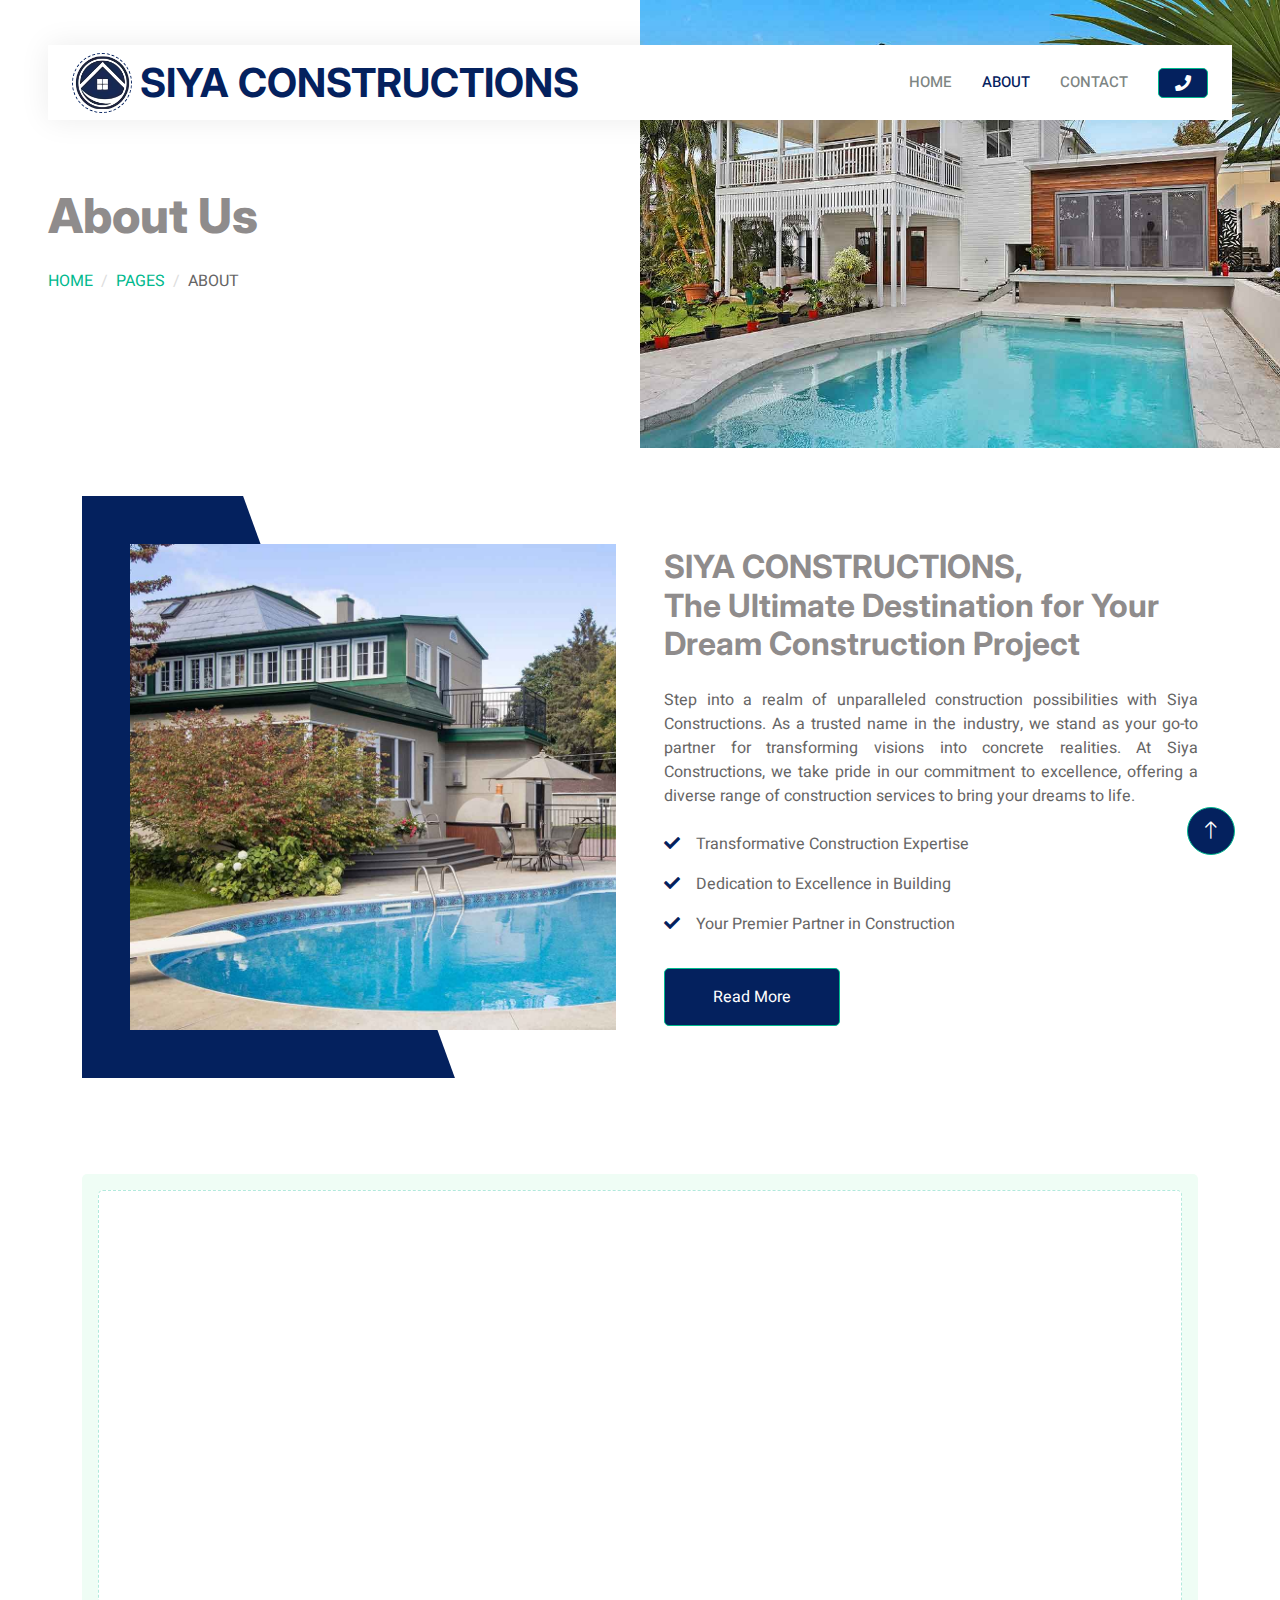
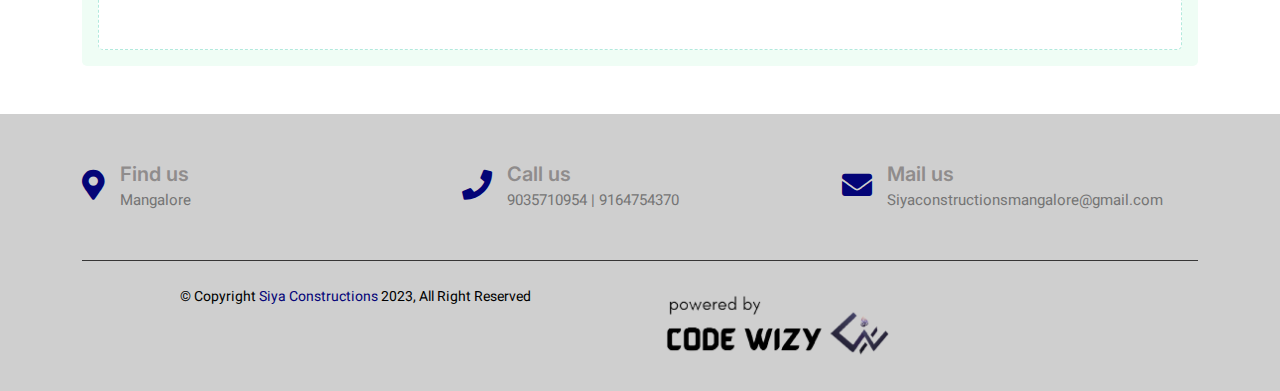
<file: about.html>
<!DOCTYPE html>
<html lang="en">

<head>
    <meta charset="utf-8">
    <title>Siya Constructions </title>
    <meta content="width=device-width, initial-scale=1.0" name="viewport">
    <meta content="" name="keywords">
    <meta content="" name="description">
<link rel="stylesheet" href="./css/footer.css">
    <!-- Favicon -->
    <link href="img/favicon.ico" rel="icon">

    <!-- Google Web Fonts -->
    <link rel="preconnect" href="https://fonts.googleapis.com">
    <link rel="preconnect" href="https://fonts.gstatic.com" crossorigin>
    <link href="https://fonts.googleapis.com/css2?family=Heebo:wght@400;500;600&family=Inter:wght@700;800&display=swap" rel="stylesheet">
    
    <!-- Icon Font Stylesheet -->
    <link href="https://cdnjs.cloudflare.com/ajax/libs/font-awesome/5.10.0/css/all.min.css" rel="stylesheet">
    <link href="https://cdn.jsdelivr.net/npm/bootstrap-icons@1.4.1/font/bootstrap-icons.css" rel="stylesheet">

    <!-- Libraries Stylesheet -->
    <link href="lib/animate/animate.min.css" rel="stylesheet">
    <link href="lib/owlcarousel/assets/owl.carousel.min.css" rel="stylesheet">

    <!-- Customized Bootstrap Stylesheet -->
    <link href="css/bootstrap.min.css" rel="stylesheet">

    <!-- Template Stylesheet -->
    <link href="css/style.css" rel="stylesheet">
</head>

<body>
    <div class="container-xxl bg-white p-0">
        <!-- Spinner Start -->
        <div id="spinner" class="show bg-white position-fixed translate-middle w-100 vh-100 top-50 start-50 d-flex align-items-center justify-content-center">
            <div class="spinner-border text-primary" style="width: 3rem; height: 3rem;" role="status">
                <span class="sr-only">Loading...</span>
            </div>
        </div>
        <!-- Spinner End -->

        <!-- Navbar Start -->
        <div class="container-fluid nav-bar bg-transparent">
            <nav class="navbar navbar-expand-lg bg-white navbar-light py-0 px-4">
                <a href="index.html" class="navbar-brand d-flex align-items-center text-center">
                    <div class="icon p-2 me-2" style="padding: 0 !important; height: 60px;width: 60px;border: none;">
                        <img class="img-fluid" src="./images/SClogo.png" alt="Icon" style="width: 55px; height: 55px;">
                    </div>
                    <h1 class="mobileText m-0 text-primary">SIYA CONSTRUCTIONS</h1>
                </a>
                <button type="button" class="navbar-toggler" data-bs-toggle="collapse" data-bs-target="#navbarCollapse">
                    <span class="navbar-toggler-icon"></span>
                </button>
                <div class="collapse navbar-collapse" id="navbarCollapse">
                    <div class="navbar-nav ms-auto">
                        <a href="index.html" class="nav-item nav-link ">Home</a>
                        <a href="about.html" class="nav-item nav-link active">About</a>
                        <!-- <div class="nav-item dropdown">
                            <a href="#" class="nav-link dropdown-toggle" data-bs-toggle="dropdown">Property</a>
                            <div class="dropdown-menu rounded-0 m-0">
                                <a href="property-list.html" class="dropdown-item">Property List</a>
                                <a href="property-type.html" class="dropdown-item">Property Type</a>
                            </div>
                        </div> -->
  
                        <a href="contact.html" class="nav-item nav-link">Contact</a>
                    </div>
                    <a href="tel: +91 9035710954" class="btn btn-primary px-3 d-none d-lg-flex">  <i class="fa fa-phone"></i>
                    </a>
                </div>
            </nav>
        </div>
        <!-- Navbar End -->


        <!-- Header Start -->
        <div class="container-fluid header bg-white p-0">
            <div class="row g-0 align-items-center flex-column-reverse flex-md-row">
                <div class="col-md-6 p-5 mt-lg-5">
                    <h1 class="display-5 animated fadeIn mb-4">About Us</h1> 
                        <nav aria-label="breadcrumb animated fadeIn">
                        <ol class="breadcrumb text-uppercase">
                            <li class="breadcrumb-item"><a href="#">Home</a></li>
                            <li class="breadcrumb-item"><a href="#">Pages</a></li>
                            <li class="breadcrumb-item text-body active" aria-current="page">About</li>
                        </ol>
                    </nav>
                </div>
                <div class="col-md-6 animated fadeIn">
                    <img class="img-fluid" src="img/header.jpg" alt="">
                </div>
            </div>
        </div>
        <!-- Header End -->



      
        <!-- About Start -->
        <div class="container-xxl py-5">
            <div class="container">
                <div class="row g-5 align-items-center">
                    <div class="col-lg-6 wow fadeIn" data-wow-delay="0.1s">
                        <div class="about-img position-relative overflow-hidden p-5 pe-0">
                            <img class="img-fluid w-100" src="img/about.jpg">
                        </div>
                    </div>
                    <div class="col-lg-6 wow fadeIn" data-wow-delay="0.5s">
                        <h2 class="mb-4">SIYA CONSTRUCTIONS, <br>
                            The Ultimate Destination for Your Dream Construction Project</h2>
                        <p class="mb-4 text-justify" style="text-align: justify;">Step into a realm of unparalleled construction possibilities with Siya Constructions. As a trusted name in the industry, we stand as your go-to partner for transforming visions into concrete realities. At Siya Constructions, we take pride in our commitment to excellence, offering a diverse range of construction services to bring your dreams to life.</p>
                        <p><i class="fa fa-check text-primary me-3"></i>Transformative Construction Expertise</p>
                        <p><i class="fa fa-check text-primary me-3"></i>Dedication to Excellence in Building</p>
                        <p><i class="fa fa-check text-primary me-3"></i>Your Premier Partner in Construction</p>
                        <a class="btn btn-primary py-3 px-5 mt-3" href="">Read More</a>
                    </div>
                </div>
            </div>
        </div>
        <!-- About End -->


    <!-- Call to Action Start -->
    <div class="container-xxl py-5">
        <div class="container">
            <div class="bg-light rounded p-3">
                <div class="bg-white rounded p-4" style="border: 1px dashed rgba(0, 185, 142, .3)">
                    <div class="row g-5 align-items-center">
                        <div class="col-lg-6 wow fadeIn" data-wow-delay="0.1s">
                            <img class="img-fluid rounded w-100" src="img/call-to-action.jpg" alt="">
                        </div>
                        <div class="col-lg-6 wow fadeIn" data-wow-delay="0.5s">
                            <div class="mb-4">
                                <h1 class="mb-3">Get in Touch with Our Accredited Construction Consultant</h1>
                                <p class="justifyText">Connect with our certified construction consultant for expert guidance and personalized assistance. Our accredited professionals bring a wealth of knowledge and experience to ensure that your construction journey is seamless and successful. From understanding your project needs to providing tailored solutions, our certified agents are dedicated to making your construction experience smooth and satisfying. </p>
                            </div>
                            <a href="" class="btn btn-primary py-3 px-4 me-2"><i class="fa fa-phone-alt me-2"></i>Make A Call</a>
                            <a href="" class="btn btn-dark py-3 px-4"><i class="fa fa-calendar-alt me-2"></i>Get Appoinment</a>
                        </div>
                    </div>
                </div>
            </div>
        </div>
    </div>
    <!-- Call to Action End -->


        
    <!-- Footer Start -->
    <footer class="footer-section">
        <div class="container">
            <div class="footer-cta pt-5 pb-5">
                <div class="row">
                    <div class="col-xl-4 col-md-4 mb-30">
                        <div class="single-cta">
                            <i style="color: rgb(4, 4, 119);" class="fas fa-map-marker-alt"></i>
                            <div class="cta-text">
                                <h4>Find us</h4>
                                <span>Mangalore</span>
                            </div>
                        </div>
                    </div>
                    <div class="col-xl-4 col-md-4 mb-30">
                        <div class="single-cta">
                            <i style="color: rgb(4, 4, 119);" class="fa fa-phone"></i>
                            <div class="cta-text">
                                <h4>Call us</h4>
                                <span>9035710954 | 9164754370</span>
                            </div>
                        </div>
                    </div>
                    <div class="col-xl-4 col-md-4 mb-30">
                        <div class="single-cta">
                            <i style="color: rgb(4, 4, 119);" class="fa fa-envelope"></i>
                            <div class="cta-text">
                                <h4>Mail us</h4>
                                <span>Siyaconstructionsmangalore@gmail.com</span>
                            </div>
                        </div>
                    </div>
                </div>
            </div>

        </div>
        <div class="copyright-area">
            <div class="container">
                <div class="row">
                    <div class="col-xl-6 col-lg-6 text-center  text-lg-left">
                        <div class="copyright-text">
                            <p> &copy; Copyright <a href="./index.html">Siya Constructions</a> 2023, All Right Reserved</p>
                        </div>
                    </div>
                    <div class="col-md">
                        <img height="80" src="./images/codewizycredits.png" alt="">

                    </div>

                </div>
            </div>
        </div>
    </footer>
    <!-- Footer End -->

        <!-- Back to Top -->
        <a href="#" class="btn btn-lg btn-primary btn-lg-square back-to-top"><i class="bi bi-arrow-up"></i></a>
    </div>

    <!-- JavaScript Libraries -->
    <script src="https://code.jquery.com/jquery-3.4.1.min.js"></script>
    <script src="https://cdn.jsdelivr.net/npm/bootstrap@5.0.0/dist/js/bootstrap.bundle.min.js"></script>
    <script src="lib/wow/wow.min.js"></script>
    <script src="lib/easing/easing.min.js"></script>
    <script src="lib/waypoints/waypoints.min.js"></script>
    <script src="lib/owlcarousel/owl.carousel.min.js"></script>

    <!-- Template Javascript -->
    <script src="js/main.js"></script>
</body>

</html>
</file>
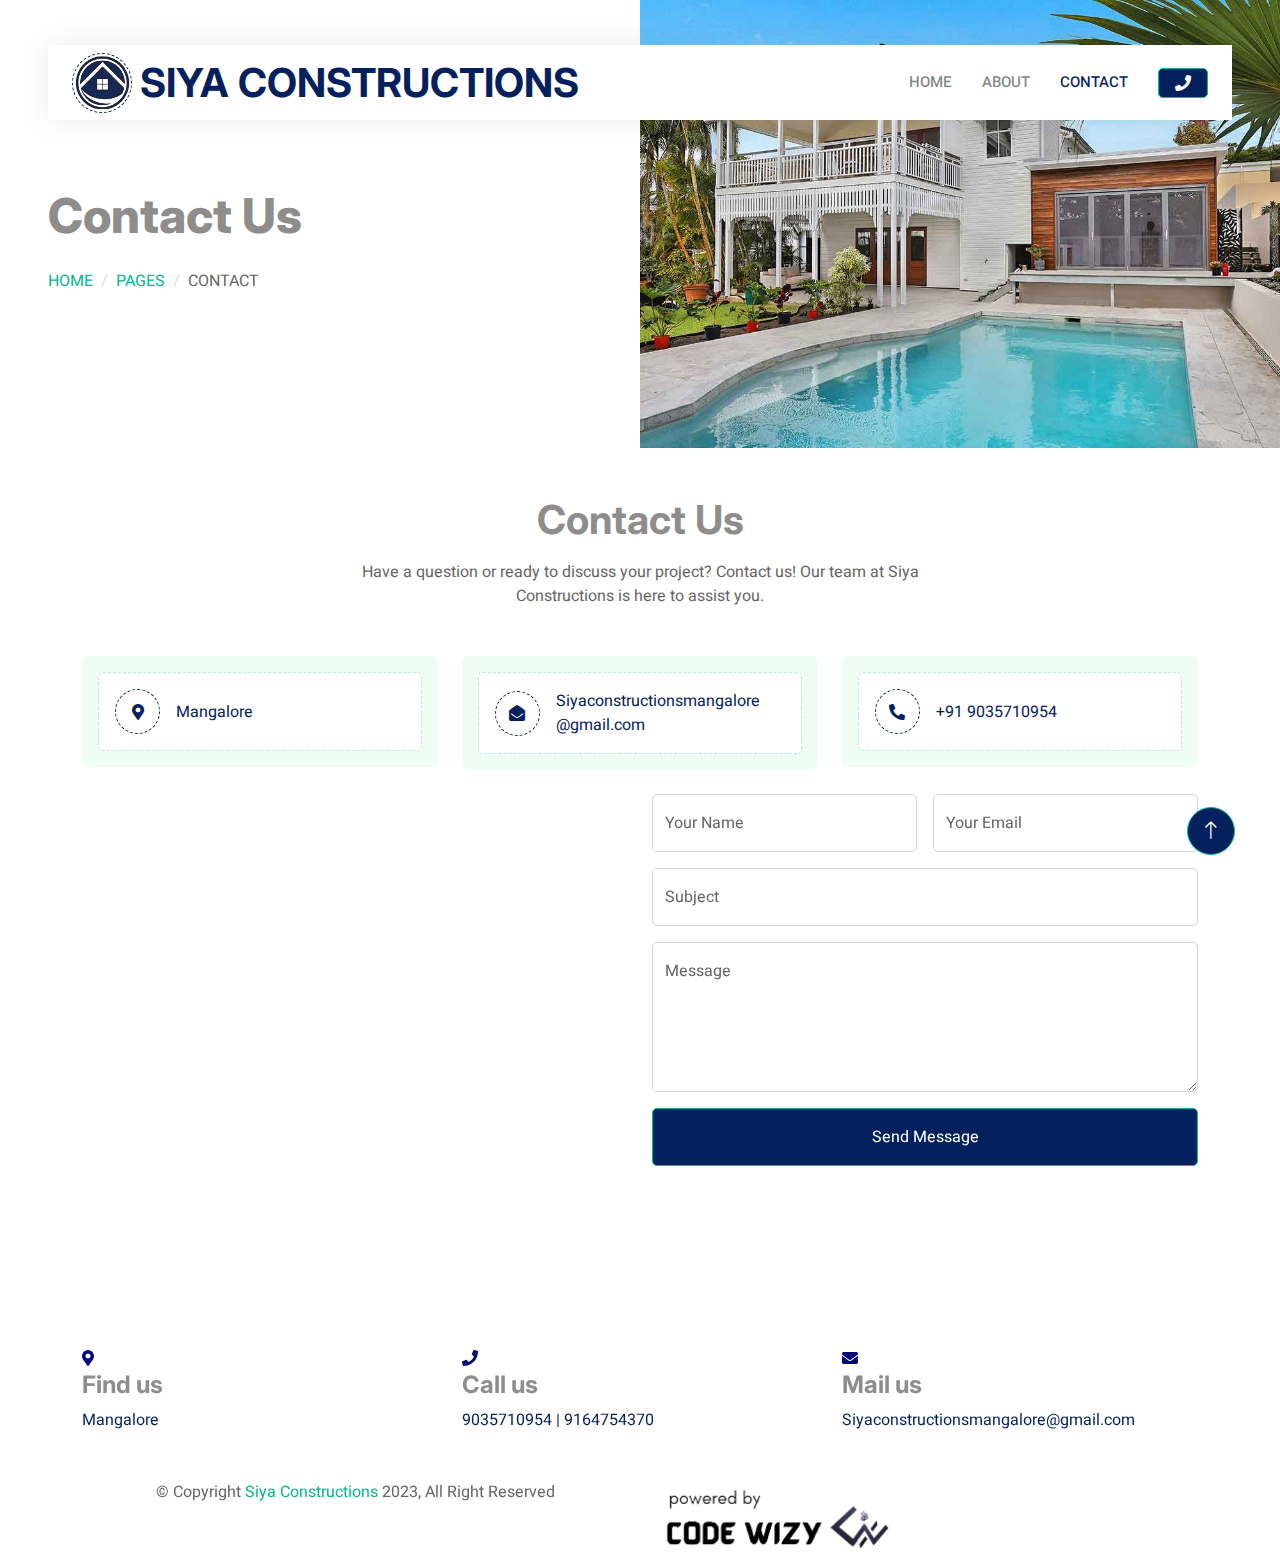
<file: contact.html>
<!DOCTYPE html>
<html lang="en">

<head>
    <meta charset="utf-8">
    <title>Siya Constructions </title>
    <meta content="width=device-width, initial-scale=1.0" name="viewport">
    <meta content="" name="keywords">
    <meta content="" name="description">

    <!-- Favicon -->
    <link href="img/favicon.ico" rel="icon">

    <!-- Google Web Fonts -->
    <link rel="preconnect" href="https://fonts.googleapis.com">
    <link rel="preconnect" href="https://fonts.gstatic.com" crossorigin>
    <link href="https://fonts.googleapis.com/css2?family=Heebo:wght@400;500;600&family=Inter:wght@700;800&display=swap" rel="stylesheet">
    
    <!-- Icon Font Stylesheet -->
    <link href="https://cdnjs.cloudflare.com/ajax/libs/font-awesome/5.10.0/css/all.min.css" rel="stylesheet">
    <link href="https://cdn.jsdelivr.net/npm/bootstrap-icons@1.4.1/font/bootstrap-icons.css" rel="stylesheet">

    <!-- Libraries Stylesheet -->
    <link href="lib/animate/animate.min.css" rel="stylesheet">
    <link href="lib/owlcarousel/assets/owl.carousel.min.css" rel="stylesheet">

    <!-- Customized Bootstrap Stylesheet -->
    <link href="css/bootstrap.min.css" rel="stylesheet">

    <!-- Template Stylesheet -->
    <link href="css/style.css" rel="stylesheet">
</head>

<body>
    <div class="container-xxl bg-white p-0">
        <!-- Spinner Start -->
        <div id="spinner" class="show bg-white position-fixed translate-middle w-100 vh-100 top-50 start-50 d-flex align-items-center justify-content-center">
            <div class="spinner-border text-primary" style="width: 3rem; height: 3rem;" role="status">
                <span class="sr-only">Loading...</span>
            </div>
        </div>
        <!-- Spinner End -->


        <!-- Navbar Start -->
        <div class="container-fluid nav-bar bg-transparent">
            <nav class="navbar navbar-expand-lg bg-white navbar-light py-0 px-4">
                <a href="index.html" class="navbar-brand d-flex align-items-center text-center">
                    <div class="icon p-2 me-2" style="padding: 0 !important; height: 60px;width: 60px;border: none;">
                        <img class="img-fluid" src="./images/SClogo.png" alt="Icon" style="width: 55px; height: 55px;">
                    </div>
                    <h1 class=" mobileText m-0 text-primary">SIYA CONSTRUCTIONS</h1>
                </a>
                <button type="button" class="navbar-toggler" data-bs-toggle="collapse" data-bs-target="#navbarCollapse">
                    <span class="navbar-toggler-icon"></span>
                </button>
                <div class="collapse navbar-collapse" id="navbarCollapse">
                    <div class="navbar-nav ms-auto">
                        <a href="index.html" class="nav-item nav-link ">Home</a>
                        <a href="about.html" class="nav-item nav-link ">About</a>
                        <!-- <div class="nav-item dropdown">
                            <a href="#" class="nav-link dropdown-toggle" data-bs-toggle="dropdown">Property</a>
                            <div class="dropdown-menu rounded-0 m-0">
                                <a href="property-list.html" class="dropdown-item">Property List</a>
                                <a href="property-type.html" class="dropdown-item">Property Type</a>
                            </div>
                        </div> -->
  
                        <a href="contact.html" class="nav-item nav-link active">Contact</a>
                    </div>
                    <a href="tel: +91 9035710954" class="btn btn-primary px-3 d-none d-lg-flex">  <i class="fa fa-phone"></i>
                    </a>
                </div>
            </nav>
        </div>
        <!-- Navbar End -->

        <!-- Header Start -->
        <div class="container-fluid header bg-white p-0">
            <div class="row g-0 align-items-center flex-column-reverse flex-md-row">
                <div class="col-md-6 p-5 mt-lg-5">
                    <h1 class="display-5 animated fadeIn mb-4">Contact Us</h1> 
                        <nav aria-label="breadcrumb animated fadeIn">
                        <ol class="breadcrumb text-uppercase">
                            <li class="breadcrumb-item"><a href="#">Home</a></li>
                            <li class="breadcrumb-item"><a href="#">Pages</a></li>
                            <li class="breadcrumb-item text-body active" aria-current="page">Contact</li>
                        </ol>
                    </nav>
                </div>
                <div class="col-md-6 animated fadeIn">
                    <img class="img-fluid" src="img/header.jpg" alt="">
                </div>
            </div>
        </div>
        <!-- Header End -->




        <!-- Contact Start -->
        <div class="container-xxl py-5">
            <div class="container">
                <div class="text-center mx-auto mb-5 wow fadeInUp" data-wow-delay="0.1s" style="max-width: 600px;">
                    <h1 class="mb-3">Contact Us</h1>
                    <p>Have a question or ready to discuss your project? Contact us! Our team at Siya Constructions is here to assist you. </p>
                </div>
                <div class="row g-4">
                    <div class="col-12">
                        <div class="row gy-4">
                            <div class="col-md-6 col-lg-4 wow fadeIn" data-wow-delay="0.1s">
                                <div class="bg-light rounded p-3">
                                    <div class="d-flex align-items-center bg-white rounded p-3" style="border: 1px dashed rgba(0, 185, 142, .3)">
                                        <div class="icon me-3" style="width: 45px; height: 45px;">
                                            <i class="fa fa-map-marker-alt text-primary"></i>
                                        </div>
                                        <span>Mangalore</span>
                                    </div>
                                </div>
                            </div>
                            <div class="col-md-6 col-lg-4 wow fadeIn" data-wow-delay="0.3s">
                                <div class="bg-light rounded p-3">
                                    <div class="d-flex align-items-center bg-white rounded p-3" style="border: 1px dashed rgba(0, 185, 142, .3)">
                                        <div class="icon me-3" style="width: 45px; height: 45px;">
                                            <i class="fa fa-envelope-open text-primary"></i>
                                        </div>
                                        <span>Siyaconstructionsmangalore <br> @gmail.com</span>
                                    </div>
                                </div>
                            </div>
                            <div class="col-md-6 col-lg-4 wow fadeIn" data-wow-delay="0.5s">
                                <div class="bg-light rounded p-3">
                                    <div class="d-flex align-items-center bg-white rounded p-3" style="border: 1px dashed rgba(0, 185, 142, .3)">
                                        <div class="icon me-3" style="width: 45px; height: 45px;">
                                            <i class="fa fa-phone-alt text-primary"></i>
                                        </div>
                                        <span>+91 9035710954</span>
                                    </div>
                                </div>
                            </div>
                        </div>
                    </div>
                    <div class="col-md-6 wow fadeInUp" data-wow-delay="0.1s">
                        <iframe src="https://www.google.com/maps/embed?pb=!1m18!1m12!1m3!1d124440.39416889512!2d74.85206360000001!3d12.9229922!2m3!1f0!2f0!3f0!3m2!1i1024!2i768!4f13.1!3m3!1m2!1s0x3ba35a4c37bf488f%3A0x827bbc7a74fcfe64!2sMangaluru%2C%20Karnataka!5e0!3m2!1sen!2sin!4v1704810114072!5m2!1sen!2sin" width="600" height="450" style="border:0;" allowfullscreen="" loading="lazy" referrerpolicy="no-referrer-when-downgrade" style="min-height: 400px; border:0;" allowfullscreen="" aria-hidden="false"
                            tabindex="0"></iframe>
                    </div>
                    <div class="col-md-6">
                        <div class="wow fadeInUp" data-wow-delay="0.5s">
                            <form>
                                <div class="row g-3">
                                    <div class="col-md-6">
                                        <div class="form-floating">
                                            <input type="text" class="form-control" id="name" placeholder="Your Name">
                                            <label for="name">Your Name</label>
                                        </div>
                                    </div>
                                    <div class="col-md-6">
                                        <div class="form-floating">
                                            <input type="email" class="form-control" id="email" placeholder="Your Email">
                                            <label for="email">Your Email</label>
                                        </div>
                                    </div>
                                    <div class="col-12">
                                        <div class="form-floating">
                                            <input type="text" class="form-control" id="subject" placeholder="Subject">
                                            <label for="subject">Subject</label>
                                        </div>
                                    </div>
                                    <div class="col-12">
                                        <div class="form-floating">
                                            <textarea class="form-control" placeholder="Leave a message here" id="message" style="height: 150px"></textarea>
                                            <label for="message">Message</label>
                                        </div>
                                    </div>
                                    <div class="col-12">
                                        <button class="btn btn-primary w-100 py-3" type="submit">Send Message</button>
                                    </div>
                                </div>
                            </form>
                        </div>
                    </div>
                </div>
            </div>
        </div>
        <!-- Contact End -->

    <!-- Footer Start -->
    <footer class="footer-section">
        <div class="container">
            <div class="footer-cta pt-5 pb-5">
                <div class="row">
                    <div class="col-xl-4 col-md-4 mb-30">
                        <div class="single-cta">
                            <i style="color: rgb(4, 4, 119);" class="fas fa-map-marker-alt"></i>
                            <div class="cta-text">
                                <h4>Find us</h4>
                                <span>Mangalore</span>
                            </div>
                        </div>
                    </div>
                    <div class="col-xl-4 col-md-4 mb-30">
                        <div class="single-cta">
                            <i style="color: rgb(4, 4, 119);" class="fa fa-phone"></i>
                            <div class="cta-text">
                                <h4>Call us</h4>
                                <span>9035710954 | 9164754370</span>
                            </div>
                        </div>
                    </div>
                    <div class="col-xl-4 col-md-4 mb-30">
                        <div class="single-cta">
                            <i style="color: rgb(4, 4, 119);" class="fa fa-envelope"></i>
                            <div class="cta-text">
                                <h4>Mail us</h4>
                                <span>Siyaconstructionsmangalore@gmail.com</span>
                            </div>
                        </div>
                    </div>
                </div>
            </div>

        </div>
        <div class="copyright-area">
            <div class="container">
                <div class="row">
                    <div class="col-xl-6 col-lg-6 text-center  text-lg-left">
                        <div class="copyright-text">
                            <p> &copy; Copyright <a href="./index.html">Siya Constructions</a> 2023, All Right Reserved</p>
                        </div>
                    </div>
                    <div class="col-md">
                        <img height="80" src="./images/codewizycredits.png" alt="">

                    </div>

                </div>
            </div>
        </div>
    </footer>
    <!-- Footer End -->


        <!-- Back to Top -->
        <a href="#" class="btn btn-lg btn-primary btn-lg-square back-to-top"><i class="bi bi-arrow-up"></i></a>
    </div>

    <!-- JavaScript Libraries -->
    <script src="https://code.jquery.com/jquery-3.4.1.min.js"></script>
    <script src="https://cdn.jsdelivr.net/npm/bootstrap@5.0.0/dist/js/bootstrap.bundle.min.js"></script>
    <script src="lib/wow/wow.min.js"></script>
    <script src="lib/easing/easing.min.js"></script>
    <script src="lib/waypoints/waypoints.min.js"></script>
    <script src="lib/owlcarousel/owl.carousel.min.js"></script>

    <!-- Template Javascript -->
    <script src="js/main.js"></script>
</body>

</html>
</file>
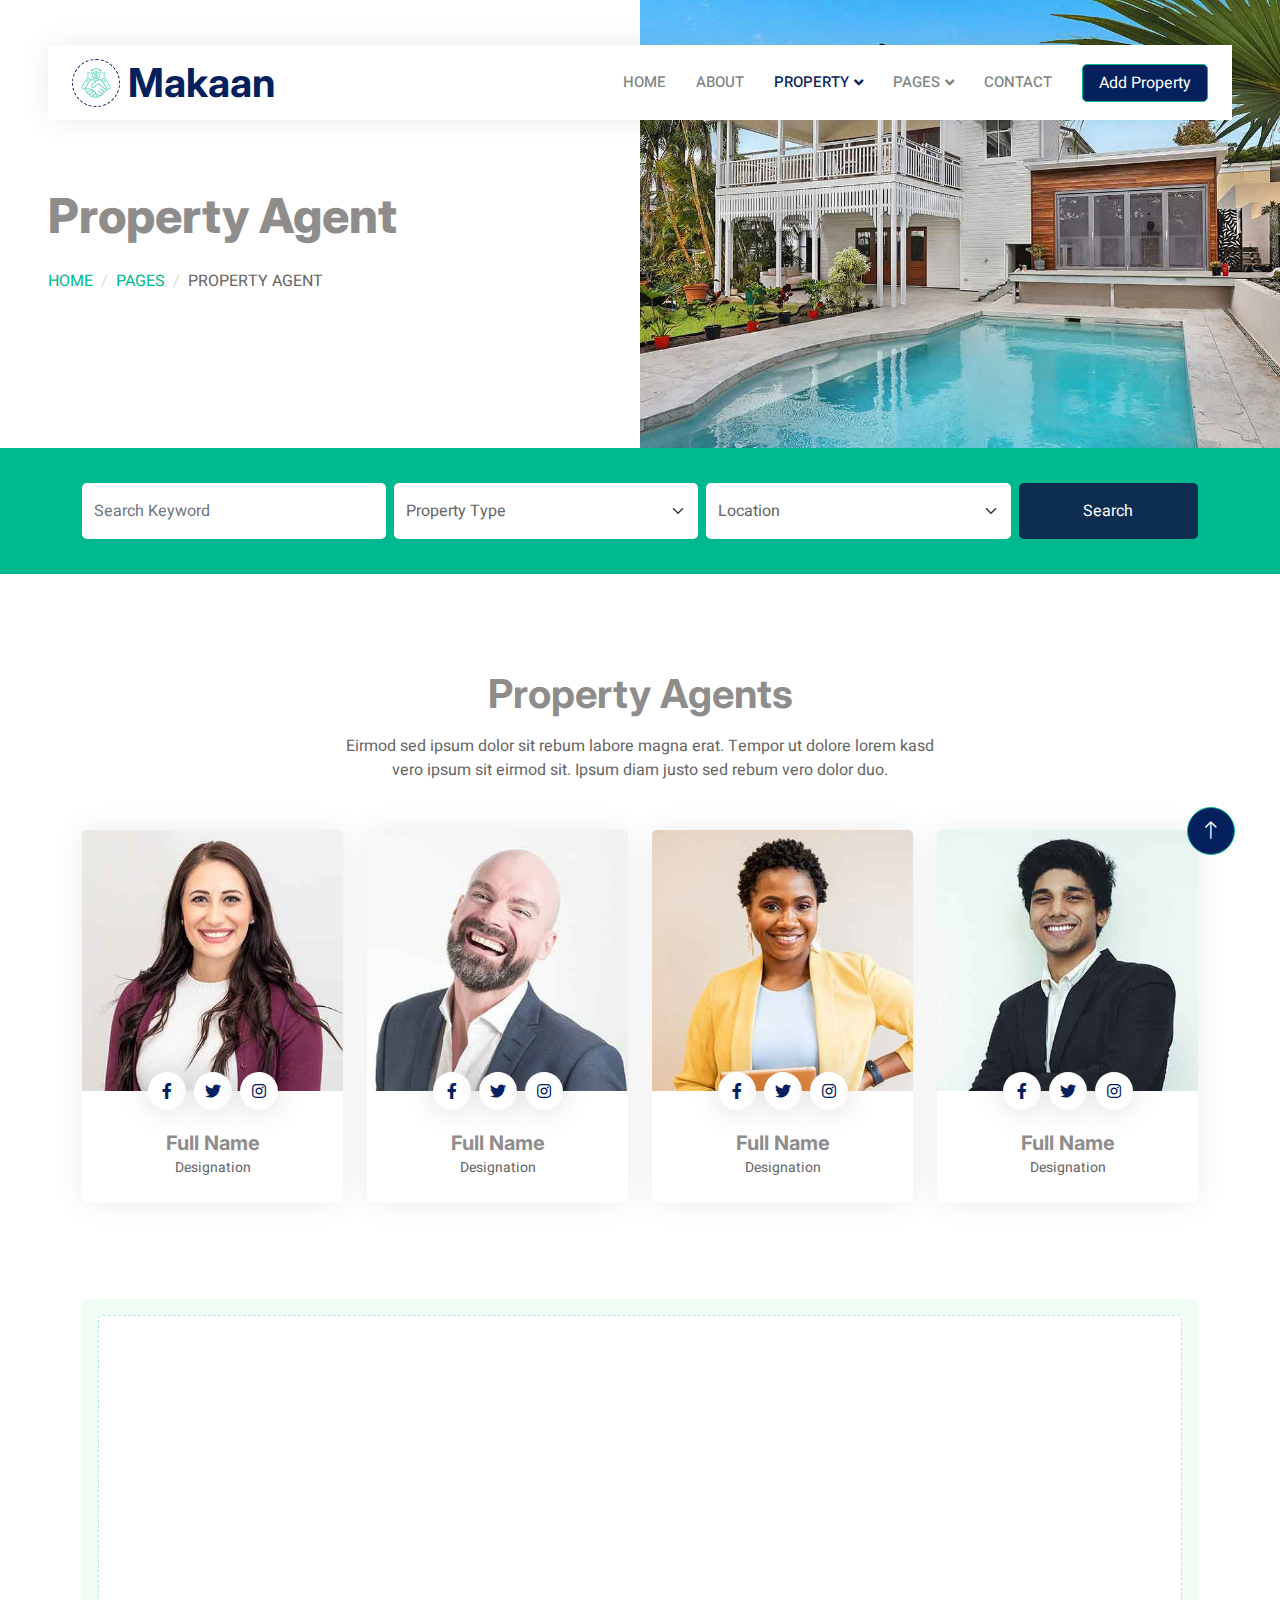
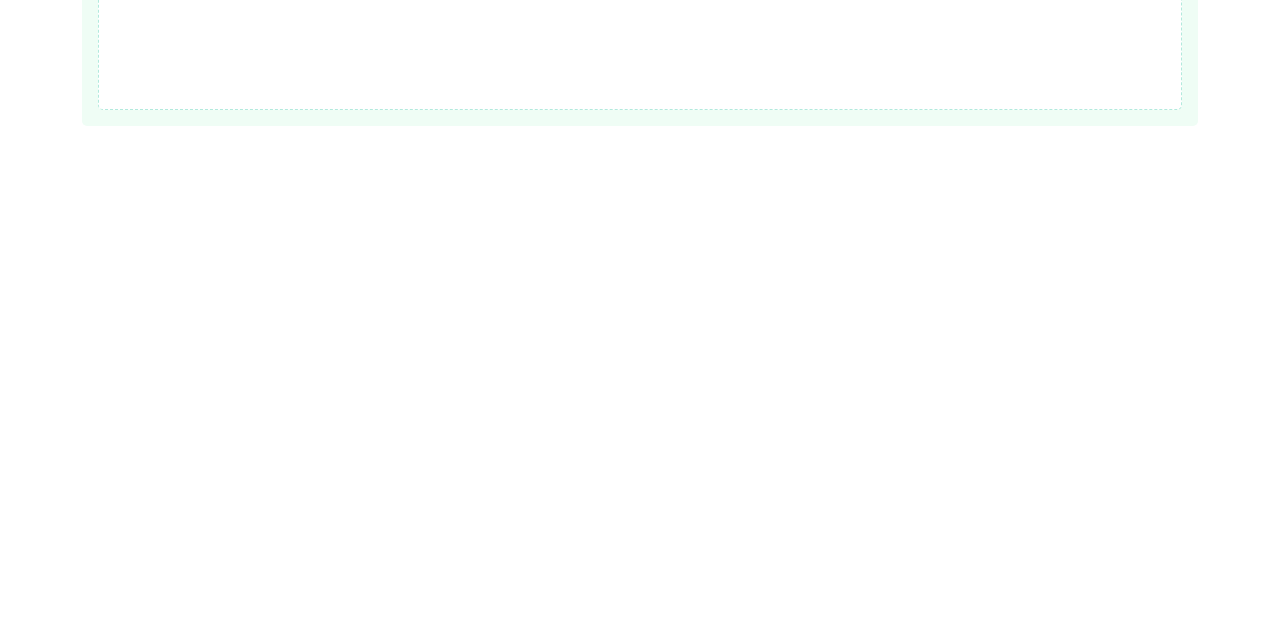
<file: property-agent.html>
<!DOCTYPE html>
<html lang="en">

<head>
    <meta charset="utf-8">
    <title>Makaan - Real Estate HTML Template</title>
    <meta content="width=device-width, initial-scale=1.0" name="viewport">
    <meta content="" name="keywords">
    <meta content="" name="description">

    <!-- Favicon -->
    <link href="img/favicon.ico" rel="icon">

    <!-- Google Web Fonts -->
    <link rel="preconnect" href="https://fonts.googleapis.com">
    <link rel="preconnect" href="https://fonts.gstatic.com" crossorigin>
    <link href="https://fonts.googleapis.com/css2?family=Heebo:wght@400;500;600&family=Inter:wght@700;800&display=swap" rel="stylesheet">
    
    <!-- Icon Font Stylesheet -->
    <link href="https://cdnjs.cloudflare.com/ajax/libs/font-awesome/5.10.0/css/all.min.css" rel="stylesheet">
    <link href="https://cdn.jsdelivr.net/npm/bootstrap-icons@1.4.1/font/bootstrap-icons.css" rel="stylesheet">

    <!-- Libraries Stylesheet -->
    <link href="lib/animate/animate.min.css" rel="stylesheet">
    <link href="lib/owlcarousel/assets/owl.carousel.min.css" rel="stylesheet">

    <!-- Customized Bootstrap Stylesheet -->
    <link href="css/bootstrap.min.css" rel="stylesheet">

    <!-- Template Stylesheet -->
    <link href="css/style.css" rel="stylesheet">
</head>

<body>
    <div class="container-xxl bg-white p-0">
        <!-- Spinner Start -->
        <div id="spinner" class="show bg-white position-fixed translate-middle w-100 vh-100 top-50 start-50 d-flex align-items-center justify-content-center">
            <div class="spinner-border text-primary" style="width: 3rem; height: 3rem;" role="status">
                <span class="sr-only">Loading...</span>
            </div>
        </div>
        <!-- Spinner End -->


        <!-- Navbar Start -->
        <div class="container-fluid nav-bar bg-transparent">
            <nav class="navbar navbar-expand-lg bg-white navbar-light py-0 px-4">
                <a href="index.html" class="navbar-brand d-flex align-items-center text-center">
                    <div class="icon p-2 me-2">
                        <img class="img-fluid" src="img/icon-deal.png" alt="Icon" style="width: 30px; height: 30px;">
                    </div>
                    <h1 class="m-0 text-primary">Makaan</h1>
                </a>
                <button type="button" class="navbar-toggler" data-bs-toggle="collapse" data-bs-target="#navbarCollapse">
                    <span class="navbar-toggler-icon"></span>
                </button>
                <div class="collapse navbar-collapse" id="navbarCollapse">
                    <div class="navbar-nav ms-auto">
                        <a href="index.html" class="nav-item nav-link">Home</a>
                        <a href="about.html" class="nav-item nav-link">About</a>
                        <div class="nav-item dropdown">
                            <a href="#" class="nav-link dropdown-toggle active" data-bs-toggle="dropdown">Property</a>
                            <div class="dropdown-menu rounded-0 m-0">
                                <a href="property-list.html" class="dropdown-item">Property List</a>
                                <a href="property-type.html" class="dropdown-item">Property Type</a>
                                <a href="property-agent.html" class="dropdown-item active">Property Agent</a>
                            </div>
                        </div>
                        <div class="nav-item dropdown">
                            <a href="#" class="nav-link dropdown-toggle" data-bs-toggle="dropdown">Pages</a>
                            <div class="dropdown-menu rounded-0 m-0">
                                <a href="testimonial.html" class="dropdown-item">Testimonial</a>
                                <a href="404.html" class="dropdown-item">404 Error</a>
                            </div>
                        </div>
                        <a href="contact.html" class="nav-item nav-link">Contact</a>
                    </div>
                    <a href="" class="btn btn-primary px-3 d-none d-lg-flex">Add Property</a>
                </div>
            </nav>
        </div>
        <!-- Navbar End -->


        <!-- Header Start -->
        <div class="container-fluid header bg-white p-0">
            <div class="row g-0 align-items-center flex-column-reverse flex-md-row">
                <div class="col-md-6 p-5 mt-lg-5">
                    <h1 class="display-5 animated fadeIn mb-4">Property Agent</h1> 
                        <nav aria-label="breadcrumb animated fadeIn">
                        <ol class="breadcrumb text-uppercase">
                            <li class="breadcrumb-item"><a href="#">Home</a></li>
                            <li class="breadcrumb-item"><a href="#">Pages</a></li>
                            <li class="breadcrumb-item text-body active" aria-current="page">Property Agent</li>
                        </ol>
                    </nav>
                </div>
                <div class="col-md-6 animated fadeIn">
                    <img class="img-fluid" src="img/header.jpg" alt="">
                </div>
            </div>
        </div>
        <!-- Header End -->


        <!-- Search Start -->
        <div class="container-fluid bg-primary mb-5 wow fadeIn" data-wow-delay="0.1s" style="padding: 35px;">
            <div class="container">
                <div class="row g-2">
                    <div class="col-md-10">
                        <div class="row g-2">
                            <div class="col-md-4">
                                <input type="text" class="form-control border-0 py-3" placeholder="Search Keyword">
                            </div>
                            <div class="col-md-4">
                                <select class="form-select border-0 py-3">
                                    <option selected>Property Type</option>
                                    <option value="1">Property Type 1</option>
                                    <option value="2">Property Type 2</option>
                                    <option value="3">Property Type 3</option>
                                </select>
                            </div>
                            <div class="col-md-4">
                                <select class="form-select border-0 py-3">
                                    <option selected>Location</option>
                                    <option value="1">Location 1</option>
                                    <option value="2">Location 2</option>
                                    <option value="3">Location 3</option>
                                </select>
                            </div>
                        </div>
                    </div>
                    <div class="col-md-2">
                        <button class="btn btn-dark border-0 w-100 py-3">Search</button>
                    </div>
                </div>
            </div>
        </div>
        <!-- Search End -->


        <!-- Team Start -->
        <div class="container-xxl py-5">
            <div class="container">
                <div class="text-center mx-auto mb-5 wow fadeInUp" data-wow-delay="0.1s" style="max-width: 600px;">
                    <h1 class="mb-3">Property Agents</h1>
                    <p>Eirmod sed ipsum dolor sit rebum labore magna erat. Tempor ut dolore lorem kasd vero ipsum sit eirmod sit. Ipsum diam justo sed rebum vero dolor duo.</p>
                </div>
                <div class="row g-4">
                    <div class="col-lg-3 col-md-6 wow fadeInUp" data-wow-delay="0.1s">
                        <div class="team-item rounded overflow-hidden">
                            <div class="position-relative">
                                <img class="img-fluid" src="img/team-1.jpg" alt="">
                                <div class="position-absolute start-50 top-100 translate-middle d-flex align-items-center">
                                    <a class="btn btn-square mx-1" href=""><i class="fab fa-facebook-f"></i></a>
                                    <a class="btn btn-square mx-1" href=""><i class="fab fa-twitter"></i></a>
                                    <a class="btn btn-square mx-1" href=""><i class="fab fa-instagram"></i></a>
                                </div>
                            </div>
                            <div class="text-center p-4 mt-3">
                                <h5 class="fw-bold mb-0">Full Name</h5>
                                <small>Designation</small>
                            </div>
                        </div>
                    </div>
                    <div class="col-lg-3 col-md-6 wow fadeInUp" data-wow-delay="0.3s">
                        <div class="team-item rounded overflow-hidden">
                            <div class="position-relative">
                                <img class="img-fluid" src="img/team-2.jpg" alt="">
                                <div class="position-absolute start-50 top-100 translate-middle d-flex align-items-center">
                                    <a class="btn btn-square mx-1" href=""><i class="fab fa-facebook-f"></i></a>
                                    <a class="btn btn-square mx-1" href=""><i class="fab fa-twitter"></i></a>
                                    <a class="btn btn-square mx-1" href=""><i class="fab fa-instagram"></i></a>
                                </div>
                            </div>
                            <div class="text-center p-4 mt-3">
                                <h5 class="fw-bold mb-0">Full Name</h5>
                                <small>Designation</small>
                            </div>
                        </div>
                    </div>
                    <div class="col-lg-3 col-md-6 wow fadeInUp" data-wow-delay="0.5s">
                        <div class="team-item rounded overflow-hidden">
                            <div class="position-relative">
                                <img class="img-fluid" src="img/team-3.jpg" alt="">
                                <div class="position-absolute start-50 top-100 translate-middle d-flex align-items-center">
                                    <a class="btn btn-square mx-1" href=""><i class="fab fa-facebook-f"></i></a>
                                    <a class="btn btn-square mx-1" href=""><i class="fab fa-twitter"></i></a>
                                    <a class="btn btn-square mx-1" href=""><i class="fab fa-instagram"></i></a>
                                </div>
                            </div>
                            <div class="text-center p-4 mt-3">
                                <h5 class="fw-bold mb-0">Full Name</h5>
                                <small>Designation</small>
                            </div>
                        </div>
                    </div>
                    <div class="col-lg-3 col-md-6 wow fadeInUp" data-wow-delay="0.7s">
                        <div class="team-item rounded overflow-hidden">
                            <div class="position-relative">
                                <img class="img-fluid" src="img/team-4.jpg" alt="">
                                <div class="position-absolute start-50 top-100 translate-middle d-flex align-items-center">
                                    <a class="btn btn-square mx-1" href=""><i class="fab fa-facebook-f"></i></a>
                                    <a class="btn btn-square mx-1" href=""><i class="fab fa-twitter"></i></a>
                                    <a class="btn btn-square mx-1" href=""><i class="fab fa-instagram"></i></a>
                                </div>
                            </div>
                            <div class="text-center p-4 mt-3">
                                <h5 class="fw-bold mb-0">Full Name</h5>
                                <small>Designation</small>
                            </div>
                        </div>
                    </div>
                </div>
            </div>
        </div>
        <!-- Team End -->


        <!-- Call to Action Start -->
        <div class="container-xxl py-5">
            <div class="container">
                <div class="bg-light rounded p-3">
                    <div class="bg-white rounded p-4" style="border: 1px dashed rgba(0, 185, 142, .3)">
                        <div class="row g-5 align-items-center">
                            <div class="col-lg-6 wow fadeIn" data-wow-delay="0.1s">
                                <img class="img-fluid rounded w-100" src="img/call-to-action.jpg" alt="">
                            </div>
                            <div class="col-lg-6 wow fadeIn" data-wow-delay="0.5s">
                                <div class="mb-4">
                                    <h1 class="mb-3">Contact With Our Certified Agent</h1>
                                    <p>Eirmod sed ipsum dolor sit rebum magna erat. Tempor lorem kasd vero ipsum sit sit diam justo sed vero dolor duo.</p>
                                </div>
                                <a href="" class="btn btn-primary py-3 px-4 me-2"><i class="fa fa-phone-alt me-2"></i>Make A Call</a>
                                <a href="" class="btn btn-dark py-3 px-4"><i class="fa fa-calendar-alt me-2"></i>Get Appoinment</a>
                            </div>
                        </div>
                    </div>
                </div>
            </div>
        </div>
        <!-- Call to Action End -->
        

        <!-- Footer Start -->
        <div class="container-fluid bg-dark text-white-50 footer pt-5 mt-5 wow fadeIn" data-wow-delay="0.1s">
            <div class="container py-5">
                <div class="row g-5">
                    <div class="col-lg-3 col-md-6">
                        <h5 class="text-white mb-4">Get In Touch</h5>
                        <p class="mb-2"><i class="fa fa-map-marker-alt me-3"></i>123 Street, New York, USA</p>
                        <p class="mb-2"><i class="fa fa-phone-alt me-3"></i>+012 345 67890</p>
                        <p class="mb-2"><i class="fa fa-envelope me-3"></i>info@example.com</p>
                        <div class="d-flex pt-2">
                            <a class="btn btn-outline-light btn-social" href=""><i class="fab fa-twitter"></i></a>
                            <a class="btn btn-outline-light btn-social" href=""><i class="fab fa-facebook-f"></i></a>
                            <a class="btn btn-outline-light btn-social" href=""><i class="fab fa-youtube"></i></a>
                            <a class="btn btn-outline-light btn-social" href=""><i class="fab fa-linkedin-in"></i></a>
                        </div>
                    </div>
                    <div class="col-lg-3 col-md-6">
                        <h5 class="text-white mb-4">Quick Links</h5>
                        <a class="btn btn-link text-white-50" href="">About Us</a>
                        <a class="btn btn-link text-white-50" href="">Contact Us</a>
                        <a class="btn btn-link text-white-50" href="">Our Services</a>
                        <a class="btn btn-link text-white-50" href="">Privacy Policy</a>
                        <a class="btn btn-link text-white-50" href="">Terms & Condition</a>
                    </div>
                    <div class="col-lg-3 col-md-6">
                        <h5 class="text-white mb-4">Photo Gallery</h5>
                        <div class="row g-2 pt-2">
                            <div class="col-4">
                                <img class="img-fluid rounded bg-light p-1" src="img/property-1.jpg" alt="">
                            </div>
                            <div class="col-4">
                                <img class="img-fluid rounded bg-light p-1" src="img/property-2.jpg" alt="">
                            </div>
                            <div class="col-4">
                                <img class="img-fluid rounded bg-light p-1" src="img/property-3.jpg" alt="">
                            </div>
                            <div class="col-4">
                                <img class="img-fluid rounded bg-light p-1" src="img/property-4.jpg" alt="">
                            </div>
                            <div class="col-4">
                                <img class="img-fluid rounded bg-light p-1" src="img/property-5.jpg" alt="">
                            </div>
                            <div class="col-4">
                                <img class="img-fluid rounded bg-light p-1" src="img/property-6.jpg" alt="">
                            </div>
                        </div>
                    </div>
                    <div class="col-lg-3 col-md-6">
                        <h5 class="text-white mb-4">Newsletter</h5>
                        <p>Dolor amet sit justo amet elitr clita ipsum elitr est.</p>
                        <div class="position-relative mx-auto" style="max-width: 400px;">
                            <input class="form-control bg-transparent w-100 py-3 ps-4 pe-5" type="text" placeholder="Your email">
                            <button type="button" class="btn btn-primary py-2 position-absolute top-0 end-0 mt-2 me-2">SignUp</button>
                        </div>
                    </div>
                </div>
            </div>
            <div class="container">
                <div class="copyright">
                    <div class="row">
                        <div class="col-md-6 text-center text-md-start mb-3 mb-md-0">
                            &copy; <a class="border-bottom" href="#">Your Site Name</a>, All Right Reserved. 
							
							<!--/*** This template is free as long as you keep the footer author’s credit link/attribution link/backlink. If you'd like to use the template without the footer author’s credit link/attribution link/backlink, you can purchase the Credit Removal License from "https://htmlcodex.com/credit-removal". Thank you for your support. ***/-->
							Designed By <a class="border-bottom" href="https://htmlcodex.com">HTML Codex</a>
                        </div>
                        <div class="col-md-6 text-center text-md-end">
                            <div class="footer-menu">
                                <a href="">Home</a>
                                <a href="">Cookies</a>
                                <a href="">Help</a>
                                <a href="">FQAs</a>
                            </div>
                        </div>
                    </div>
                </div>
            </div>
        </div>
        <!-- Footer End -->


        <!-- Back to Top -->
        <a href="#" class="btn btn-lg btn-primary btn-lg-square back-to-top"><i class="bi bi-arrow-up"></i></a>
    </div>

    <!-- JavaScript Libraries -->
    <script src="https://code.jquery.com/jquery-3.4.1.min.js"></script>
    <script src="https://cdn.jsdelivr.net/npm/bootstrap@5.0.0/dist/js/bootstrap.bundle.min.js"></script>
    <script src="lib/wow/wow.min.js"></script>
    <script src="lib/easing/easing.min.js"></script>
    <script src="lib/waypoints/waypoints.min.js"></script>
    <script src="lib/owlcarousel/owl.carousel.min.js"></script>

    <!-- Template Javascript -->
    <script src="js/main.js"></script>
</body>

</html>
</file>
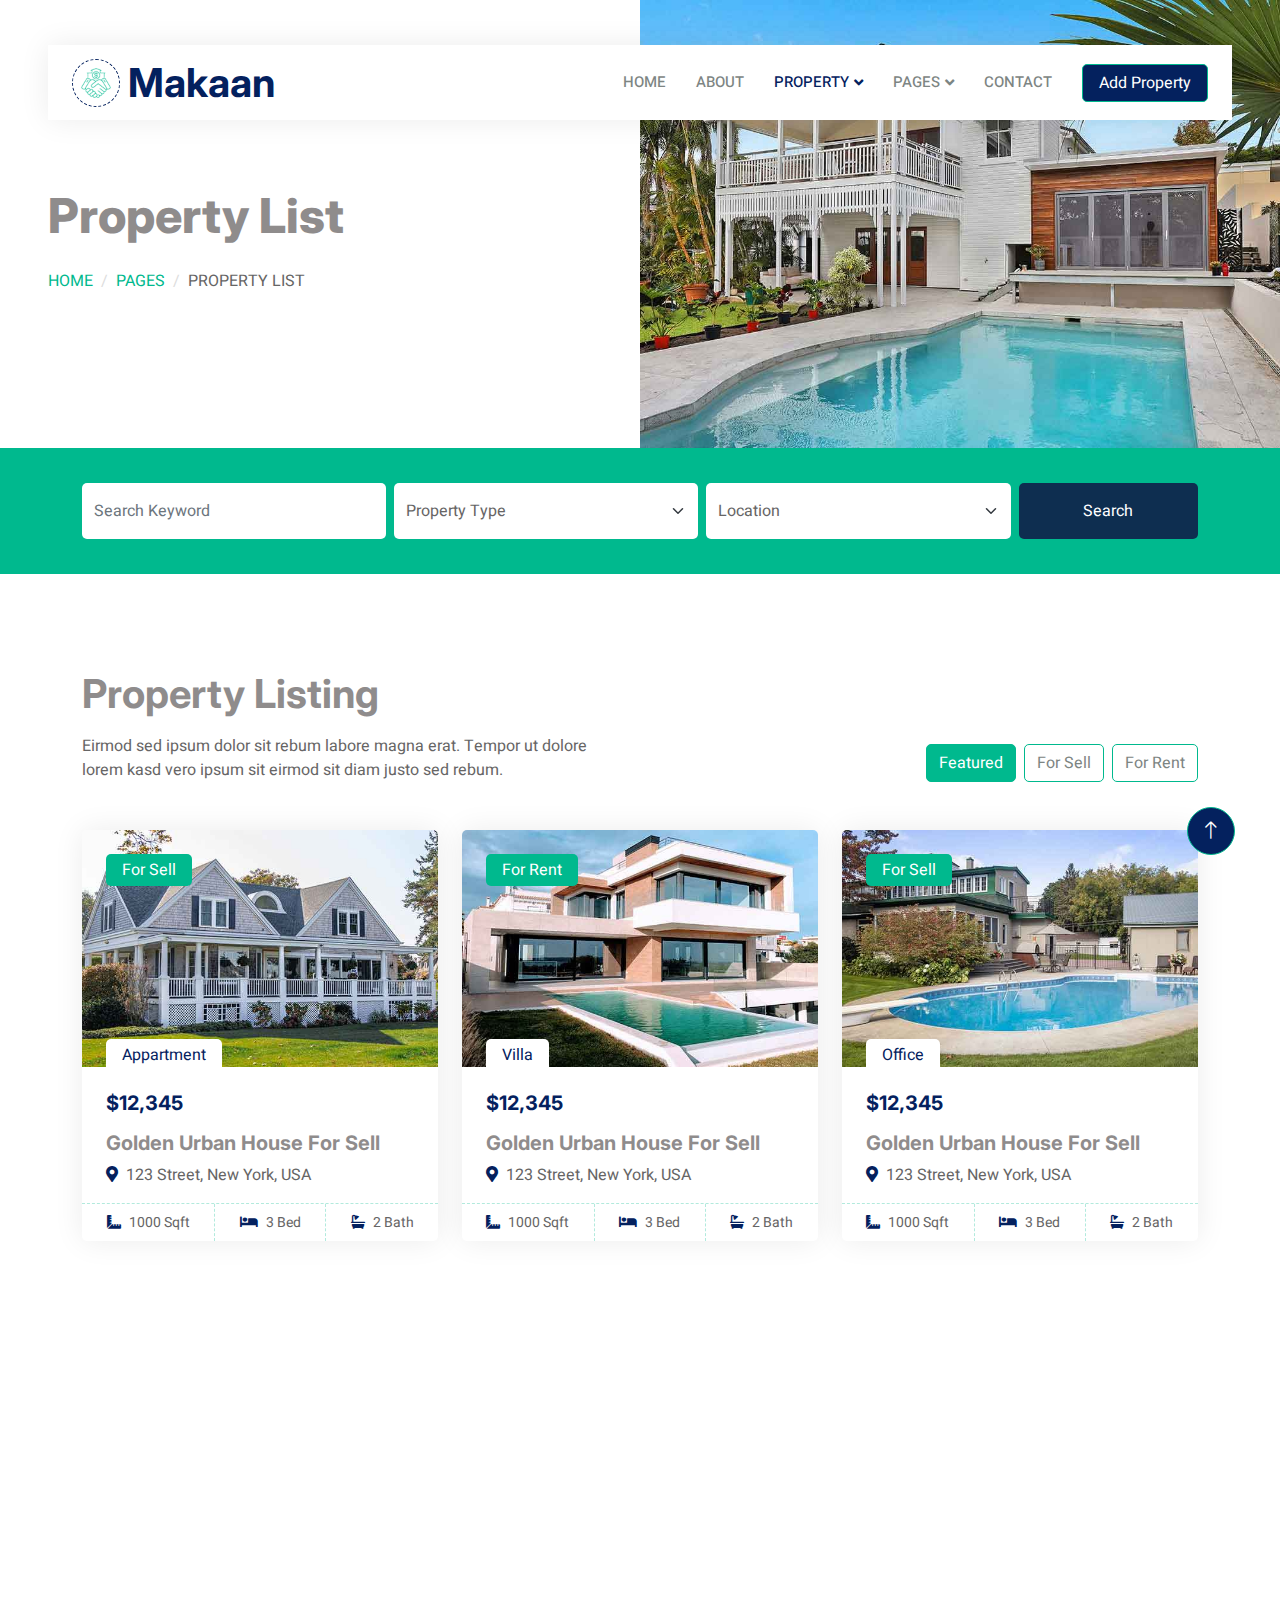
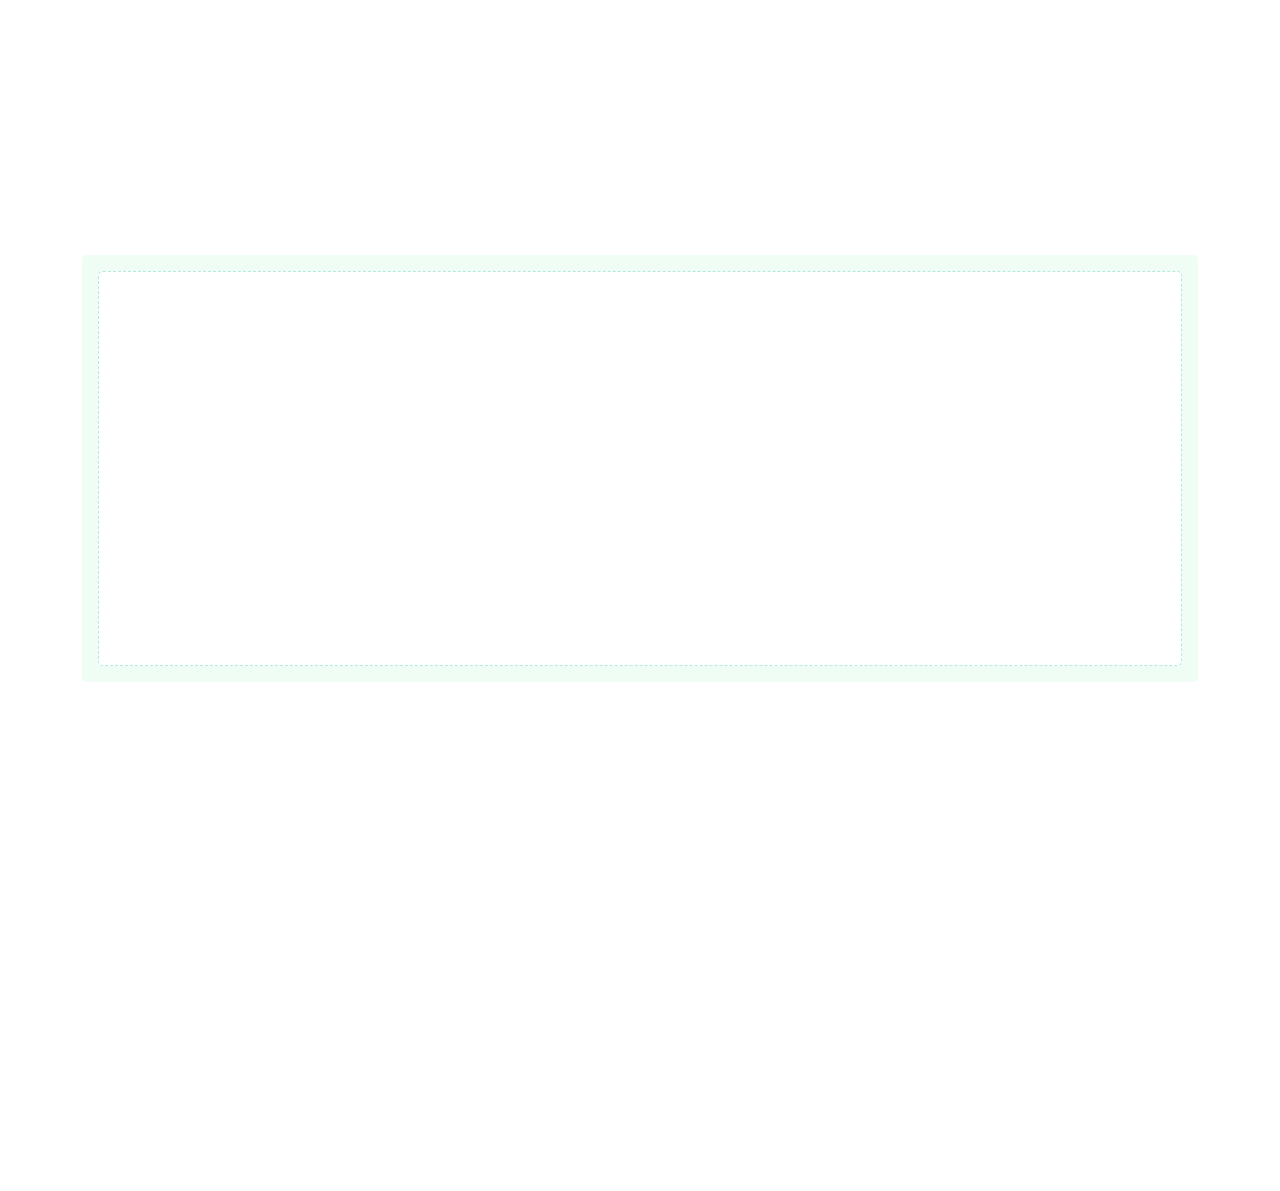
<file: property-list.html>
<!DOCTYPE html>
<html lang="en">

<head>
    <meta charset="utf-8">
    <title>Makaan - Real Estate HTML Template</title>
    <meta content="width=device-width, initial-scale=1.0" name="viewport">
    <meta content="" name="keywords">
    <meta content="" name="description">

    <!-- Favicon -->
    <link href="img/favicon.ico" rel="icon">

    <!-- Google Web Fonts -->
    <link rel="preconnect" href="https://fonts.googleapis.com">
    <link rel="preconnect" href="https://fonts.gstatic.com" crossorigin>
    <link href="https://fonts.googleapis.com/css2?family=Heebo:wght@400;500;600&family=Inter:wght@700;800&display=swap" rel="stylesheet">
    
    <!-- Icon Font Stylesheet -->
    <link href="https://cdnjs.cloudflare.com/ajax/libs/font-awesome/5.10.0/css/all.min.css" rel="stylesheet">
    <link href="https://cdn.jsdelivr.net/npm/bootstrap-icons@1.4.1/font/bootstrap-icons.css" rel="stylesheet">

    <!-- Libraries Stylesheet -->
    <link href="lib/animate/animate.min.css" rel="stylesheet">
    <link href="lib/owlcarousel/assets/owl.carousel.min.css" rel="stylesheet">

    <!-- Customized Bootstrap Stylesheet -->
    <link href="css/bootstrap.min.css" rel="stylesheet">

    <!-- Template Stylesheet -->
    <link href="css/style.css" rel="stylesheet">
</head>

<body>
    <div class="container-xxl bg-white p-0">
        <!-- Spinner Start -->
        <div id="spinner" class="show bg-white position-fixed translate-middle w-100 vh-100 top-50 start-50 d-flex align-items-center justify-content-center">
            <div class="spinner-border text-primary" style="width: 3rem; height: 3rem;" role="status">
                <span class="sr-only">Loading...</span>
            </div>
        </div>
        <!-- Spinner End -->


        <!-- Navbar Start -->
        <div class="container-fluid nav-bar bg-transparent">
            <nav class="navbar navbar-expand-lg bg-white navbar-light py-0 px-4">
                <a href="index.html" class="navbar-brand d-flex align-items-center text-center">
                    <div class="icon p-2 me-2">
                        <img class="img-fluid" src="img/icon-deal.png" alt="Icon" style="width: 30px; height: 30px;">
                    </div>
                    <h1 class="m-0 text-primary">Makaan</h1>
                </a>
                <button type="button" class="navbar-toggler" data-bs-toggle="collapse" data-bs-target="#navbarCollapse">
                    <span class="navbar-toggler-icon"></span>
                </button>
                <div class="collapse navbar-collapse" id="navbarCollapse">
                    <div class="navbar-nav ms-auto">
                        <a href="index.html" class="nav-item nav-link">Home</a>
                        <a href="about.html" class="nav-item nav-link">About</a>
                        <div class="nav-item dropdown">
                            <a href="#" class="nav-link dropdown-toggle active" data-bs-toggle="dropdown">Property</a>
                            <div class="dropdown-menu rounded-0 m-0">
                                <a href="property-list.html" class="dropdown-item active">Property List</a>
                                <a href="property-type.html" class="dropdown-item">Property Type</a>
                                <a href="property-agent.html" class="dropdown-item">Property Agent</a>
                            </div>
                        </div>
                        <div class="nav-item dropdown">
                            <a href="#" class="nav-link dropdown-toggle" data-bs-toggle="dropdown">Pages</a>
                            <div class="dropdown-menu rounded-0 m-0">
                                <a href="testimonial.html" class="dropdown-item">Testimonial</a>
                                <a href="404.html" class="dropdown-item">404 Error</a>
                            </div>
                        </div>
                        <a href="contact.html" class="nav-item nav-link">Contact</a>
                    </div>
                    <a href="" class="btn btn-primary px-3 d-none d-lg-flex">Add Property</a>
                </div>
            </nav>
        </div>
        <!-- Navbar End -->


        <!-- Header Start -->
        <div class="container-fluid header bg-white p-0">
            <div class="row g-0 align-items-center flex-column-reverse flex-md-row">
                <div class="col-md-6 p-5 mt-lg-5">
                    <h1 class="display-5 animated fadeIn mb-4">Property List</h1> 
                        <nav aria-label="breadcrumb animated fadeIn">
                        <ol class="breadcrumb text-uppercase">
                            <li class="breadcrumb-item"><a href="#">Home</a></li>
                            <li class="breadcrumb-item"><a href="#">Pages</a></li>
                            <li class="breadcrumb-item text-body active" aria-current="page">Property List</li>
                        </ol>
                    </nav>
                </div>
                <div class="col-md-6 animated fadeIn">
                    <img class="img-fluid" src="img/header.jpg" alt="">
                </div>
            </div>
        </div>
        <!-- Header End -->


        <!-- Search Start -->
        <div class="container-fluid bg-primary mb-5 wow fadeIn" data-wow-delay="0.1s" style="padding: 35px;">
            <div class="container">
                <div class="row g-2">
                    <div class="col-md-10">
                        <div class="row g-2">
                            <div class="col-md-4">
                                <input type="text" class="form-control border-0 py-3" placeholder="Search Keyword">
                            </div>
                            <div class="col-md-4">
                                <select class="form-select border-0 py-3">
                                    <option selected>Property Type</option>
                                    <option value="1">Property Type 1</option>
                                    <option value="2">Property Type 2</option>
                                    <option value="3">Property Type 3</option>
                                </select>
                            </div>
                            <div class="col-md-4">
                                <select class="form-select border-0 py-3">
                                    <option selected>Location</option>
                                    <option value="1">Location 1</option>
                                    <option value="2">Location 2</option>
                                    <option value="3">Location 3</option>
                                </select>
                            </div>
                        </div>
                    </div>
                    <div class="col-md-2">
                        <button class="btn btn-dark border-0 w-100 py-3">Search</button>
                    </div>
                </div>
            </div>
        </div>
        <!-- Search End -->


        <!-- Property List Start -->
        <div class="container-xxl py-5">
            <div class="container">
                <div class="row g-0 gx-5 align-items-end">
                    <div class="col-lg-6">
                        <div class="text-start mx-auto mb-5 wow slideInLeft" data-wow-delay="0.1s">
                            <h1 class="mb-3">Property Listing</h1>
                            <p>Eirmod sed ipsum dolor sit rebum labore magna erat. Tempor ut dolore lorem kasd vero ipsum sit eirmod sit diam justo sed rebum.</p>
                        </div>
                    </div>
                    <div class="col-lg-6 text-start text-lg-end wow slideInRight" data-wow-delay="0.1s">
                        <ul class="nav nav-pills d-inline-flex justify-content-end mb-5">
                            <li class="nav-item me-2">
                                <a class="btn btn-outline-primary active" data-bs-toggle="pill" href="#tab-1">Featured</a>
                            </li>
                            <li class="nav-item me-2">
                                <a class="btn btn-outline-primary" data-bs-toggle="pill" href="#tab-2">For Sell</a>
                            </li>
                            <li class="nav-item me-0">
                                <a class="btn btn-outline-primary" data-bs-toggle="pill" href="#tab-3">For Rent</a>
                            </li>
                        </ul>
                    </div>
                </div>
                <div class="tab-content">
                    <div id="tab-1" class="tab-pane fade show p-0 active">
                        <div class="row g-4">
                            <div class="col-lg-4 col-md-6 wow fadeInUp" data-wow-delay="0.1s">
                                <div class="property-item rounded overflow-hidden">
                                    <div class="position-relative overflow-hidden">
                                        <a href=""><img class="img-fluid" src="img/property-1.jpg" alt=""></a>
                                        <div class="bg-primary rounded text-white position-absolute start-0 top-0 m-4 py-1 px-3">For Sell</div>
                                        <div class="bg-white rounded-top text-primary position-absolute start-0 bottom-0 mx-4 pt-1 px-3">Appartment</div>
                                    </div>
                                    <div class="p-4 pb-0">
                                        <h5 class="text-primary mb-3">$12,345</h5>
                                        <a class="d-block h5 mb-2" href="">Golden Urban House For Sell</a>
                                        <p><i class="fa fa-map-marker-alt text-primary me-2"></i>123 Street, New York, USA</p>
                                    </div>
                                    <div class="d-flex border-top">
                                        <small class="flex-fill text-center border-end py-2"><i class="fa fa-ruler-combined text-primary me-2"></i>1000 Sqft</small>
                                        <small class="flex-fill text-center border-end py-2"><i class="fa fa-bed text-primary me-2"></i>3 Bed</small>
                                        <small class="flex-fill text-center py-2"><i class="fa fa-bath text-primary me-2"></i>2 Bath</small>
                                    </div>
                                </div>
                            </div>
                            <div class="col-lg-4 col-md-6 wow fadeInUp" data-wow-delay="0.3s">
                                <div class="property-item rounded overflow-hidden">
                                    <div class="position-relative overflow-hidden">
                                        <a href=""><img class="img-fluid" src="img/property-2.jpg" alt=""></a>
                                        <div class="bg-primary rounded text-white position-absolute start-0 top-0 m-4 py-1 px-3">For Rent</div>
                                        <div class="bg-white rounded-top text-primary position-absolute start-0 bottom-0 mx-4 pt-1 px-3">Villa</div>
                                    </div>
                                    <div class="p-4 pb-0">
                                        <h5 class="text-primary mb-3">$12,345</h5>
                                        <a class="d-block h5 mb-2" href="">Golden Urban House For Sell</a>
                                        <p><i class="fa fa-map-marker-alt text-primary me-2"></i>123 Street, New York, USA</p>
                                    </div>
                                    <div class="d-flex border-top">
                                        <small class="flex-fill text-center border-end py-2"><i class="fa fa-ruler-combined text-primary me-2"></i>1000 Sqft</small>
                                        <small class="flex-fill text-center border-end py-2"><i class="fa fa-bed text-primary me-2"></i>3 Bed</small>
                                        <small class="flex-fill text-center py-2"><i class="fa fa-bath text-primary me-2"></i>2 Bath</small>
                                    </div>
                                </div>
                            </div>
                            <div class="col-lg-4 col-md-6 wow fadeInUp" data-wow-delay="0.5s">
                                <div class="property-item rounded overflow-hidden">
                                    <div class="position-relative overflow-hidden">
                                        <a href=""><img class="img-fluid" src="img/property-3.jpg" alt=""></a>
                                        <div class="bg-primary rounded text-white position-absolute start-0 top-0 m-4 py-1 px-3">For Sell</div>
                                        <div class="bg-white rounded-top text-primary position-absolute start-0 bottom-0 mx-4 pt-1 px-3">Office</div>
                                    </div>
                                    <div class="p-4 pb-0">
                                        <h5 class="text-primary mb-3">$12,345</h5>
                                        <a class="d-block h5 mb-2" href="">Golden Urban House For Sell</a>
                                        <p><i class="fa fa-map-marker-alt text-primary me-2"></i>123 Street, New York, USA</p>
                                    </div>
                                    <div class="d-flex border-top">
                                        <small class="flex-fill text-center border-end py-2"><i class="fa fa-ruler-combined text-primary me-2"></i>1000 Sqft</small>
                                        <small class="flex-fill text-center border-end py-2"><i class="fa fa-bed text-primary me-2"></i>3 Bed</small>
                                        <small class="flex-fill text-center py-2"><i class="fa fa-bath text-primary me-2"></i>2 Bath</small>
                                    </div>
                                </div>
                            </div>
                            <div class="col-lg-4 col-md-6 wow fadeInUp" data-wow-delay="0.1s">
                                <div class="property-item rounded overflow-hidden">
                                    <div class="position-relative overflow-hidden">
                                        <a href=""><img class="img-fluid" src="img/property-4.jpg" alt=""></a>
                                        <div class="bg-primary rounded text-white position-absolute start-0 top-0 m-4 py-1 px-3">For Rent</div>
                                        <div class="bg-white rounded-top text-primary position-absolute start-0 bottom-0 mx-4 pt-1 px-3">Building</div>
                                    </div>
                                    <div class="p-4 pb-0">
                                        <h5 class="text-primary mb-3">$12,345</h5>
                                        <a class="d-block h5 mb-2" href="">Golden Urban House For Sell</a>
                                        <p><i class="fa fa-map-marker-alt text-primary me-2"></i>123 Street, New York, USA</p>
                                    </div>
                                    <div class="d-flex border-top">
                                        <small class="flex-fill text-center border-end py-2"><i class="fa fa-ruler-combined text-primary me-2"></i>1000 Sqft</small>
                                        <small class="flex-fill text-center border-end py-2"><i class="fa fa-bed text-primary me-2"></i>3 Bed</small>
                                        <small class="flex-fill text-center py-2"><i class="fa fa-bath text-primary me-2"></i>2 Bath</small>
                                    </div>
                                </div>
                            </div>
                            <div class="col-lg-4 col-md-6 wow fadeInUp" data-wow-delay="0.3s">
                                <div class="property-item rounded overflow-hidden">
                                    <div class="position-relative overflow-hidden">
                                        <a href=""><img class="img-fluid" src="img/property-5.jpg" alt=""></a>
                                        <div class="bg-primary rounded text-white position-absolute start-0 top-0 m-4 py-1 px-3">For Sell</div>
                                        <div class="bg-white rounded-top text-primary position-absolute start-0 bottom-0 mx-4 pt-1 px-3">Home</div>
                                    </div>
                                    <div class="p-4 pb-0">
                                        <h5 class="text-primary mb-3">$12,345</h5>
                                        <a class="d-block h5 mb-2" href="">Golden Urban House For Sell</a>
                                        <p><i class="fa fa-map-marker-alt text-primary me-2"></i>123 Street, New York, USA</p>
                                    </div>
                                    <div class="d-flex border-top">
                                        <small class="flex-fill text-center border-end py-2"><i class="fa fa-ruler-combined text-primary me-2"></i>1000 Sqft</small>
                                        <small class="flex-fill text-center border-end py-2"><i class="fa fa-bed text-primary me-2"></i>3 Bed</small>
                                        <small class="flex-fill text-center py-2"><i class="fa fa-bath text-primary me-2"></i>2 Bath</small>
                                    </div>
                                </div>
                            </div>
                            <div class="col-lg-4 col-md-6 wow fadeInUp" data-wow-delay="0.5s">
                                <div class="property-item rounded overflow-hidden">
                                    <div class="position-relative overflow-hidden">
                                        <a href=""><img class="img-fluid" src="img/property-6.jpg" alt=""></a>
                                        <div class="bg-primary rounded text-white position-absolute start-0 top-0 m-4 py-1 px-3">For Rent</div>
                                        <div class="bg-white rounded-top text-primary position-absolute start-0 bottom-0 mx-4 pt-1 px-3">Shop</div>
                                    </div>
                                    <div class="p-4 pb-0">
                                        <h5 class="text-primary mb-3">$12,345</h5>
                                        <a class="d-block h5 mb-2" href="">Golden Urban House For Sell</a>
                                        <p><i class="fa fa-map-marker-alt text-primary me-2"></i>123 Street, New York, USA</p>
                                    </div>
                                    <div class="d-flex border-top">
                                        <small class="flex-fill text-center border-end py-2"><i class="fa fa-ruler-combined text-primary me-2"></i>1000 Sqft</small>
                                        <small class="flex-fill text-center border-end py-2"><i class="fa fa-bed text-primary me-2"></i>3 Bed</small>
                                        <small class="flex-fill text-center py-2"><i class="fa fa-bath text-primary me-2"></i>2 Bath</small>
                                    </div>
                                </div>
                            </div>
                            <div class="col-12 text-center wow fadeInUp" data-wow-delay="0.1s">
                                <a class="btn btn-primary py-3 px-5" href="">Browse More Property</a>
                            </div>
                        </div>
                    </div>
                    <div id="tab-2" class="tab-pane fade show p-0">
                        <div class="row g-4">
                            <div class="col-lg-4 col-md-6">
                                <div class="property-item rounded overflow-hidden">
                                    <div class="position-relative overflow-hidden">
                                        <a href=""><img class="img-fluid" src="img/property-1.jpg" alt=""></a>
                                        <div class="bg-primary rounded text-white position-absolute start-0 top-0 m-4 py-1 px-3">For Sell</div>
                                        <div class="bg-white rounded-top text-primary position-absolute start-0 bottom-0 mx-4 pt-1 px-3">Appartment</div>
                                    </div>
                                    <div class="p-4 pb-0">
                                        <h5 class="text-primary mb-3">$12,345</h5>
                                        <a class="d-block h5 mb-2" href="">Golden Urban House For Sell</a>
                                        <p><i class="fa fa-map-marker-alt text-primary me-2"></i>123 Street, New York, USA</p>
                                    </div>
                                    <div class="d-flex border-top">
                                        <small class="flex-fill text-center border-end py-2"><i class="fa fa-ruler-combined text-primary me-2"></i>1000 Sqft</small>
                                        <small class="flex-fill text-center border-end py-2"><i class="fa fa-bed text-primary me-2"></i>3 Bed</small>
                                        <small class="flex-fill text-center py-2"><i class="fa fa-bath text-primary me-2"></i>2 Bath</small>
                                    </div>
                                </div>
                            </div>
                            <div class="col-lg-4 col-md-6">
                                <div class="property-item rounded overflow-hidden">
                                    <div class="position-relative overflow-hidden">
                                        <a href=""><img class="img-fluid" src="img/property-2.jpg" alt=""></a>
                                        <div class="bg-primary rounded text-white position-absolute start-0 top-0 m-4 py-1 px-3">For Rent</div>
                                        <div class="bg-white rounded-top text-primary position-absolute start-0 bottom-0 mx-4 pt-1 px-3">Villa</div>
                                    </div>
                                    <div class="p-4 pb-0">
                                        <h5 class="text-primary mb-3">$12,345</h5>
                                        <a class="d-block h5 mb-2" href="">Golden Urban House For Sell</a>
                                        <p><i class="fa fa-map-marker-alt text-primary me-2"></i>123 Street, New York, USA</p>
                                    </div>
                                    <div class="d-flex border-top">
                                        <small class="flex-fill text-center border-end py-2"><i class="fa fa-ruler-combined text-primary me-2"></i>1000 Sqft</small>
                                        <small class="flex-fill text-center border-end py-2"><i class="fa fa-bed text-primary me-2"></i>3 Bed</small>
                                        <small class="flex-fill text-center py-2"><i class="fa fa-bath text-primary me-2"></i>2 Bath</small>
                                    </div>
                                </div>
                            </div>
                            <div class="col-lg-4 col-md-6">
                                <div class="property-item rounded overflow-hidden">
                                    <div class="position-relative overflow-hidden">
                                        <a href=""><img class="img-fluid" src="img/property-3.jpg" alt=""></a>
                                        <div class="bg-primary rounded text-white position-absolute start-0 top-0 m-4 py-1 px-3">For Sell</div>
                                        <div class="bg-white rounded-top text-primary position-absolute start-0 bottom-0 mx-4 pt-1 px-3">Office</div>
                                    </div>
                                    <div class="p-4 pb-0">
                                        <h5 class="text-primary mb-3">$12,345</h5>
                                        <a class="d-block h5 mb-2" href="">Golden Urban House For Sell</a>
                                        <p><i class="fa fa-map-marker-alt text-primary me-2"></i>123 Street, New York, USA</p>
                                    </div>
                                    <div class="d-flex border-top">
                                        <small class="flex-fill text-center border-end py-2"><i class="fa fa-ruler-combined text-primary me-2"></i>1000 Sqft</small>
                                        <small class="flex-fill text-center border-end py-2"><i class="fa fa-bed text-primary me-2"></i>3 Bed</small>
                                        <small class="flex-fill text-center py-2"><i class="fa fa-bath text-primary me-2"></i>2 Bath</small>
                                    </div>
                                </div>
                            </div>
                            <div class="col-lg-4 col-md-6">
                                <div class="property-item rounded overflow-hidden">
                                    <div class="position-relative overflow-hidden">
                                        <a href=""><img class="img-fluid" src="img/property-4.jpg" alt=""></a>
                                        <div class="bg-primary rounded text-white position-absolute start-0 top-0 m-4 py-1 px-3">For Rent</div>
                                        <div class="bg-white rounded-top text-primary position-absolute start-0 bottom-0 mx-4 pt-1 px-3">Building</div>
                                    </div>
                                    <div class="p-4 pb-0">
                                        <h5 class="text-primary mb-3">$12,345</h5>
                                        <a class="d-block h5 mb-2" href="">Golden Urban House For Sell</a>
                                        <p><i class="fa fa-map-marker-alt text-primary me-2"></i>123 Street, New York, USA</p>
                                    </div>
                                    <div class="d-flex border-top">
                                        <small class="flex-fill text-center border-end py-2"><i class="fa fa-ruler-combined text-primary me-2"></i>1000 Sqft</small>
                                        <small class="flex-fill text-center border-end py-2"><i class="fa fa-bed text-primary me-2"></i>3 Bed</small>
                                        <small class="flex-fill text-center py-2"><i class="fa fa-bath text-primary me-2"></i>2 Bath</small>
                                    </div>
                                </div>
                            </div>
                            <div class="col-lg-4 col-md-6">
                                <div class="property-item rounded overflow-hidden">
                                    <div class="position-relative overflow-hidden">
                                        <a href=""><img class="img-fluid" src="img/property-5.jpg" alt=""></a>
                                        <div class="bg-primary rounded text-white position-absolute start-0 top-0 m-4 py-1 px-3">For Sell</div>
                                        <div class="bg-white rounded-top text-primary position-absolute start-0 bottom-0 mx-4 pt-1 px-3">Home</div>
                                    </div>
                                    <div class="p-4 pb-0">
                                        <h5 class="text-primary mb-3">$12,345</h5>
                                        <a class="d-block h5 mb-2" href="">Golden Urban House For Sell</a>
                                        <p><i class="fa fa-map-marker-alt text-primary me-2"></i>123 Street, New York, USA</p>
                                    </div>
                                    <div class="d-flex border-top">
                                        <small class="flex-fill text-center border-end py-2"><i class="fa fa-ruler-combined text-primary me-2"></i>1000 Sqft</small>
                                        <small class="flex-fill text-center border-end py-2"><i class="fa fa-bed text-primary me-2"></i>3 Bed</small>
                                        <small class="flex-fill text-center py-2"><i class="fa fa-bath text-primary me-2"></i>2 Bath</small>
                                    </div>
                                </div>
                            </div>
                            <div class="col-lg-4 col-md-6">
                                <div class="property-item rounded overflow-hidden">
                                    <div class="position-relative overflow-hidden">
                                        <a href=""><img class="img-fluid" src="img/property-6.jpg" alt=""></a>
                                        <div class="bg-primary rounded text-white position-absolute start-0 top-0 m-4 py-1 px-3">For Rent</div>
                                        <div class="bg-white rounded-top text-primary position-absolute start-0 bottom-0 mx-4 pt-1 px-3">Shop</div>
                                    </div>
                                    <div class="p-4 pb-0">
                                        <h5 class="text-primary mb-3">$12,345</h5>
                                        <a class="d-block h5 mb-2" href="">Golden Urban House For Sell</a>
                                        <p><i class="fa fa-map-marker-alt text-primary me-2"></i>123 Street, New York, USA</p>
                                    </div>
                                    <div class="d-flex border-top">
                                        <small class="flex-fill text-center border-end py-2"><i class="fa fa-ruler-combined text-primary me-2"></i>1000 Sqft</small>
                                        <small class="flex-fill text-center border-end py-2"><i class="fa fa-bed text-primary me-2"></i>3 Bed</small>
                                        <small class="flex-fill text-center py-2"><i class="fa fa-bath text-primary me-2"></i>2 Bath</small>
                                    </div>
                                </div>
                            </div>
                            <div class="col-12 text-center">
                                <a class="btn btn-primary py-3 px-5" href="">Browse More Property</a>
                            </div>
                        </div>
                    </div>
                    <div id="tab-3" class="tab-pane fade show p-0">
                        <div class="row g-4">
                            <div class="col-lg-4 col-md-6">
                                <div class="property-item rounded overflow-hidden">
                                    <div class="position-relative overflow-hidden">
                                        <a href=""><img class="img-fluid" src="img/property-1.jpg" alt=""></a>
                                        <div class="bg-primary rounded text-white position-absolute start-0 top-0 m-4 py-1 px-3">For Sell</div>
                                        <div class="bg-white rounded-top text-primary position-absolute start-0 bottom-0 mx-4 pt-1 px-3">Appartment</div>
                                    </div>
                                    <div class="p-4 pb-0">
                                        <h5 class="text-primary mb-3">$12,345</h5>
                                        <a class="d-block h5 mb-2" href="">Golden Urban House For Sell</a>
                                        <p><i class="fa fa-map-marker-alt text-primary me-2"></i>123 Street, New York, USA</p>
                                    </div>
                                    <div class="d-flex border-top">
                                        <small class="flex-fill text-center border-end py-2"><i class="fa fa-ruler-combined text-primary me-2"></i>1000 Sqft</small>
                                        <small class="flex-fill text-center border-end py-2"><i class="fa fa-bed text-primary me-2"></i>3 Bed</small>
                                        <small class="flex-fill text-center py-2"><i class="fa fa-bath text-primary me-2"></i>2 Bath</small>
                                    </div>
                                </div>
                            </div>
                            <div class="col-lg-4 col-md-6">
                                <div class="property-item rounded overflow-hidden">
                                    <div class="position-relative overflow-hidden">
                                        <a href=""><img class="img-fluid" src="img/property-2.jpg" alt=""></a>
                                        <div class="bg-primary rounded text-white position-absolute start-0 top-0 m-4 py-1 px-3">For Rent</div>
                                        <div class="bg-white rounded-top text-primary position-absolute start-0 bottom-0 mx-4 pt-1 px-3">Villa</div>
                                    </div>
                                    <div class="p-4 pb-0">
                                        <h5 class="text-primary mb-3">$12,345</h5>
                                        <a class="d-block h5 mb-2" href="">Golden Urban House For Sell</a>
                                        <p><i class="fa fa-map-marker-alt text-primary me-2"></i>123 Street, New York, USA</p>
                                    </div>
                                    <div class="d-flex border-top">
                                        <small class="flex-fill text-center border-end py-2"><i class="fa fa-ruler-combined text-primary me-2"></i>1000 Sqft</small>
                                        <small class="flex-fill text-center border-end py-2"><i class="fa fa-bed text-primary me-2"></i>3 Bed</small>
                                        <small class="flex-fill text-center py-2"><i class="fa fa-bath text-primary me-2"></i>2 Bath</small>
                                    </div>
                                </div>
                            </div>
                            <div class="col-lg-4 col-md-6">
                                <div class="property-item rounded overflow-hidden">
                                    <div class="position-relative overflow-hidden">
                                        <a href=""><img class="img-fluid" src="img/property-3.jpg" alt=""></a>
                                        <div class="bg-primary rounded text-white position-absolute start-0 top-0 m-4 py-1 px-3">For Sell</div>
                                        <div class="bg-white rounded-top text-primary position-absolute start-0 bottom-0 mx-4 pt-1 px-3">Office</div>
                                    </div>
                                    <div class="p-4 pb-0">
                                        <h5 class="text-primary mb-3">$12,345</h5>
                                        <a class="d-block h5 mb-2" href="">Golden Urban House For Sell</a>
                                        <p><i class="fa fa-map-marker-alt text-primary me-2"></i>123 Street, New York, USA</p>
                                    </div>
                                    <div class="d-flex border-top">
                                        <small class="flex-fill text-center border-end py-2"><i class="fa fa-ruler-combined text-primary me-2"></i>1000 Sqft</small>
                                        <small class="flex-fill text-center border-end py-2"><i class="fa fa-bed text-primary me-2"></i>3 Bed</small>
                                        <small class="flex-fill text-center py-2"><i class="fa fa-bath text-primary me-2"></i>2 Bath</small>
                                    </div>
                                </div>
                            </div>
                            <div class="col-lg-4 col-md-6">
                                <div class="property-item rounded overflow-hidden">
                                    <div class="position-relative overflow-hidden">
                                        <a href=""><img class="img-fluid" src="img/property-4.jpg" alt=""></a>
                                        <div class="bg-primary rounded text-white position-absolute start-0 top-0 m-4 py-1 px-3">For Rent</div>
                                        <div class="bg-white rounded-top text-primary position-absolute start-0 bottom-0 mx-4 pt-1 px-3">Building</div>
                                    </div>
                                    <div class="p-4 pb-0">
                                        <h5 class="text-primary mb-3">$12,345</h5>
                                        <a class="d-block h5 mb-2" href="">Golden Urban House For Sell</a>
                                        <p><i class="fa fa-map-marker-alt text-primary me-2"></i>123 Street, New York, USA</p>
                                    </div>
                                    <div class="d-flex border-top">
                                        <small class="flex-fill text-center border-end py-2"><i class="fa fa-ruler-combined text-primary me-2"></i>1000 Sqft</small>
                                        <small class="flex-fill text-center border-end py-2"><i class="fa fa-bed text-primary me-2"></i>3 Bed</small>
                                        <small class="flex-fill text-center py-2"><i class="fa fa-bath text-primary me-2"></i>2 Bath</small>
                                    </div>
                                </div>
                            </div>
                            <div class="col-lg-4 col-md-6">
                                <div class="property-item rounded overflow-hidden">
                                    <div class="position-relative overflow-hidden">
                                        <a href=""><img class="img-fluid" src="img/property-5.jpg" alt=""></a>
                                        <div class="bg-primary rounded text-white position-absolute start-0 top-0 m-4 py-1 px-3">For Sell</div>
                                        <div class="bg-white rounded-top text-primary position-absolute start-0 bottom-0 mx-4 pt-1 px-3">Home</div>
                                    </div>
                                    <div class="p-4 pb-0">
                                        <h5 class="text-primary mb-3">$12,345</h5>
                                        <a class="d-block h5 mb-2" href="">Golden Urban House For Sell</a>
                                        <p><i class="fa fa-map-marker-alt text-primary me-2"></i>123 Street, New York, USA</p>
                                    </div>
                                    <div class="d-flex border-top">
                                        <small class="flex-fill text-center border-end py-2"><i class="fa fa-ruler-combined text-primary me-2"></i>1000 Sqft</small>
                                        <small class="flex-fill text-center border-end py-2"><i class="fa fa-bed text-primary me-2"></i>3 Bed</small>
                                        <small class="flex-fill text-center py-2"><i class="fa fa-bath text-primary me-2"></i>2 Bath</small>
                                    </div>
                                </div>
                            </div>
                            <div class="col-lg-4 col-md-6">
                                <div class="property-item rounded overflow-hidden">
                                    <div class="position-relative overflow-hidden">
                                        <a href=""><img class="img-fluid" src="img/property-6.jpg" alt=""></a>
                                        <div class="bg-primary rounded text-white position-absolute start-0 top-0 m-4 py-1 px-3">For Rent</div>
                                        <div class="bg-white rounded-top text-primary position-absolute start-0 bottom-0 mx-4 pt-1 px-3">Shop</div>
                                    </div>
                                    <div class="p-4 pb-0">
                                        <h5 class="text-primary mb-3">$12,345</h5>
                                        <a class="d-block h5 mb-2" href="">Golden Urban House For Sell</a>
                                        <p><i class="fa fa-map-marker-alt text-primary me-2"></i>123 Street, New York, USA</p>
                                    </div>
                                    <div class="d-flex border-top">
                                        <small class="flex-fill text-center border-end py-2"><i class="fa fa-ruler-combined text-primary me-2"></i>1000 Sqft</small>
                                        <small class="flex-fill text-center border-end py-2"><i class="fa fa-bed text-primary me-2"></i>3 Bed</small>
                                        <small class="flex-fill text-center py-2"><i class="fa fa-bath text-primary me-2"></i>2 Bath</small>
                                    </div>
                                </div>
                            </div>
                            <div class="col-12 text-center">
                                <a class="btn btn-primary py-3 px-5" href="">Browse More Property</a>
                            </div>
                        </div>
                    </div>
                </div>
            </div>
        </div>
        <!-- Property List End -->


        <!-- Call to Action Start -->
        <div class="container-xxl py-5">
            <div class="container">
                <div class="bg-light rounded p-3">
                    <div class="bg-white rounded p-4" style="border: 1px dashed rgba(0, 185, 142, .3)">
                        <div class="row g-5 align-items-center">
                            <div class="col-lg-6 wow fadeIn" data-wow-delay="0.1s">
                                <img class="img-fluid rounded w-100" src="img/call-to-action.jpg" alt="">
                            </div>
                            <div class="col-lg-6 wow fadeIn" data-wow-delay="0.5s">
                                <div class="mb-4">
                                    <h1 class="mb-3">Contact With Our Certified Agent</h1>
                                    <p>Eirmod sed ipsum dolor sit rebum magna erat. Tempor lorem kasd vero ipsum sit sit diam justo sed vero dolor duo.</p>
                                </div>
                                <a href="" class="btn btn-primary py-3 px-4 me-2"><i class="fa fa-phone-alt me-2"></i>Make A Call</a>
                                <a href="" class="btn btn-dark py-3 px-4"><i class="fa fa-calendar-alt me-2"></i>Get Appoinment</a>
                            </div>
                        </div>
                    </div>
                </div>
            </div>
        </div>
        <!-- Call to Action End -->
        

        <!-- Footer Start -->
        <div class="container-fluid bg-dark text-white-50 footer pt-5 mt-5 wow fadeIn" data-wow-delay="0.1s">
            <div class="container py-5">
                <div class="row g-5">
                    <div class="col-lg-3 col-md-6">
                        <h5 class="text-white mb-4">Get In Touch</h5>
                        <p class="mb-2"><i class="fa fa-map-marker-alt me-3"></i>123 Street, New York, USA</p>
                        <p class="mb-2"><i class="fa fa-phone-alt me-3"></i>+012 345 67890</p>
                        <p class="mb-2"><i class="fa fa-envelope me-3"></i>info@example.com</p>
                        <div class="d-flex pt-2">
                            <a class="btn btn-outline-light btn-social" href=""><i class="fab fa-twitter"></i></a>
                            <a class="btn btn-outline-light btn-social" href=""><i class="fab fa-facebook-f"></i></a>
                            <a class="btn btn-outline-light btn-social" href=""><i class="fab fa-youtube"></i></a>
                            <a class="btn btn-outline-light btn-social" href=""><i class="fab fa-linkedin-in"></i></a>
                        </div>
                    </div>
                    <div class="col-lg-3 col-md-6">
                        <h5 class="text-white mb-4">Quick Links</h5>
                        <a class="btn btn-link text-white-50" href="">About Us</a>
                        <a class="btn btn-link text-white-50" href="">Contact Us</a>
                        <a class="btn btn-link text-white-50" href="">Our Services</a>
                        <a class="btn btn-link text-white-50" href="">Privacy Policy</a>
                        <a class="btn btn-link text-white-50" href="">Terms & Condition</a>
                    </div>
                    <div class="col-lg-3 col-md-6">
                        <h5 class="text-white mb-4">Photo Gallery</h5>
                        <div class="row g-2 pt-2">
                            <div class="col-4">
                                <img class="img-fluid rounded bg-light p-1" src="img/property-1.jpg" alt="">
                            </div>
                            <div class="col-4">
                                <img class="img-fluid rounded bg-light p-1" src="img/property-2.jpg" alt="">
                            </div>
                            <div class="col-4">
                                <img class="img-fluid rounded bg-light p-1" src="img/property-3.jpg" alt="">
                            </div>
                            <div class="col-4">
                                <img class="img-fluid rounded bg-light p-1" src="img/property-4.jpg" alt="">
                            </div>
                            <div class="col-4">
                                <img class="img-fluid rounded bg-light p-1" src="img/property-5.jpg" alt="">
                            </div>
                            <div class="col-4">
                                <img class="img-fluid rounded bg-light p-1" src="img/property-6.jpg" alt="">
                            </div>
                        </div>
                    </div>
                    <div class="col-lg-3 col-md-6">
                        <h5 class="text-white mb-4">Newsletter</h5>
                        <p>Dolor amet sit justo amet elitr clita ipsum elitr est.</p>
                        <div class="position-relative mx-auto" style="max-width: 400px;">
                            <input class="form-control bg-transparent w-100 py-3 ps-4 pe-5" type="text" placeholder="Your email">
                            <button type="button" class="btn btn-primary py-2 position-absolute top-0 end-0 mt-2 me-2">SignUp</button>
                        </div>
                    </div>
                </div>
            </div>
            <div class="container">
                <div class="copyright">
                    <div class="row">
                        <div class="col-md-6 text-center text-md-start mb-3 mb-md-0">
                            &copy; <a class="border-bottom" href="#">Your Site Name</a>, All Right Reserved. 
							
							<!--/*** This template is free as long as you keep the footer author’s credit link/attribution link/backlink. If you'd like to use the template without the footer author’s credit link/attribution link/backlink, you can purchase the Credit Removal License from "https://htmlcodex.com/credit-removal". Thank you for your support. ***/-->
							Designed By <a class="border-bottom" href="https://htmlcodex.com">HTML Codex</a>
                        </div>
                        <div class="col-md-6 text-center text-md-end">
                            <div class="footer-menu">
                                <a href="">Home</a>
                                <a href="">Cookies</a>
                                <a href="">Help</a>
                                <a href="">FQAs</a>
                            </div>
                        </div>
                    </div>
                </div>
            </div>
        </div>
        <!-- Footer End -->


        <!-- Back to Top -->
        <a href="#" class="btn btn-lg btn-primary btn-lg-square back-to-top"><i class="bi bi-arrow-up"></i></a>
    </div>

    <!-- JavaScript Libraries -->
    <script src="https://code.jquery.com/jquery-3.4.1.min.js"></script>
    <script src="https://cdn.jsdelivr.net/npm/bootstrap@5.0.0/dist/js/bootstrap.bundle.min.js"></script>
    <script src="lib/wow/wow.min.js"></script>
    <script src="lib/easing/easing.min.js"></script>
    <script src="lib/waypoints/waypoints.min.js"></script>
    <script src="lib/owlcarousel/owl.carousel.min.js"></script>

    <!-- Template Javascript -->
    <script src="js/main.js"></script>
</body>

</html>
</file>
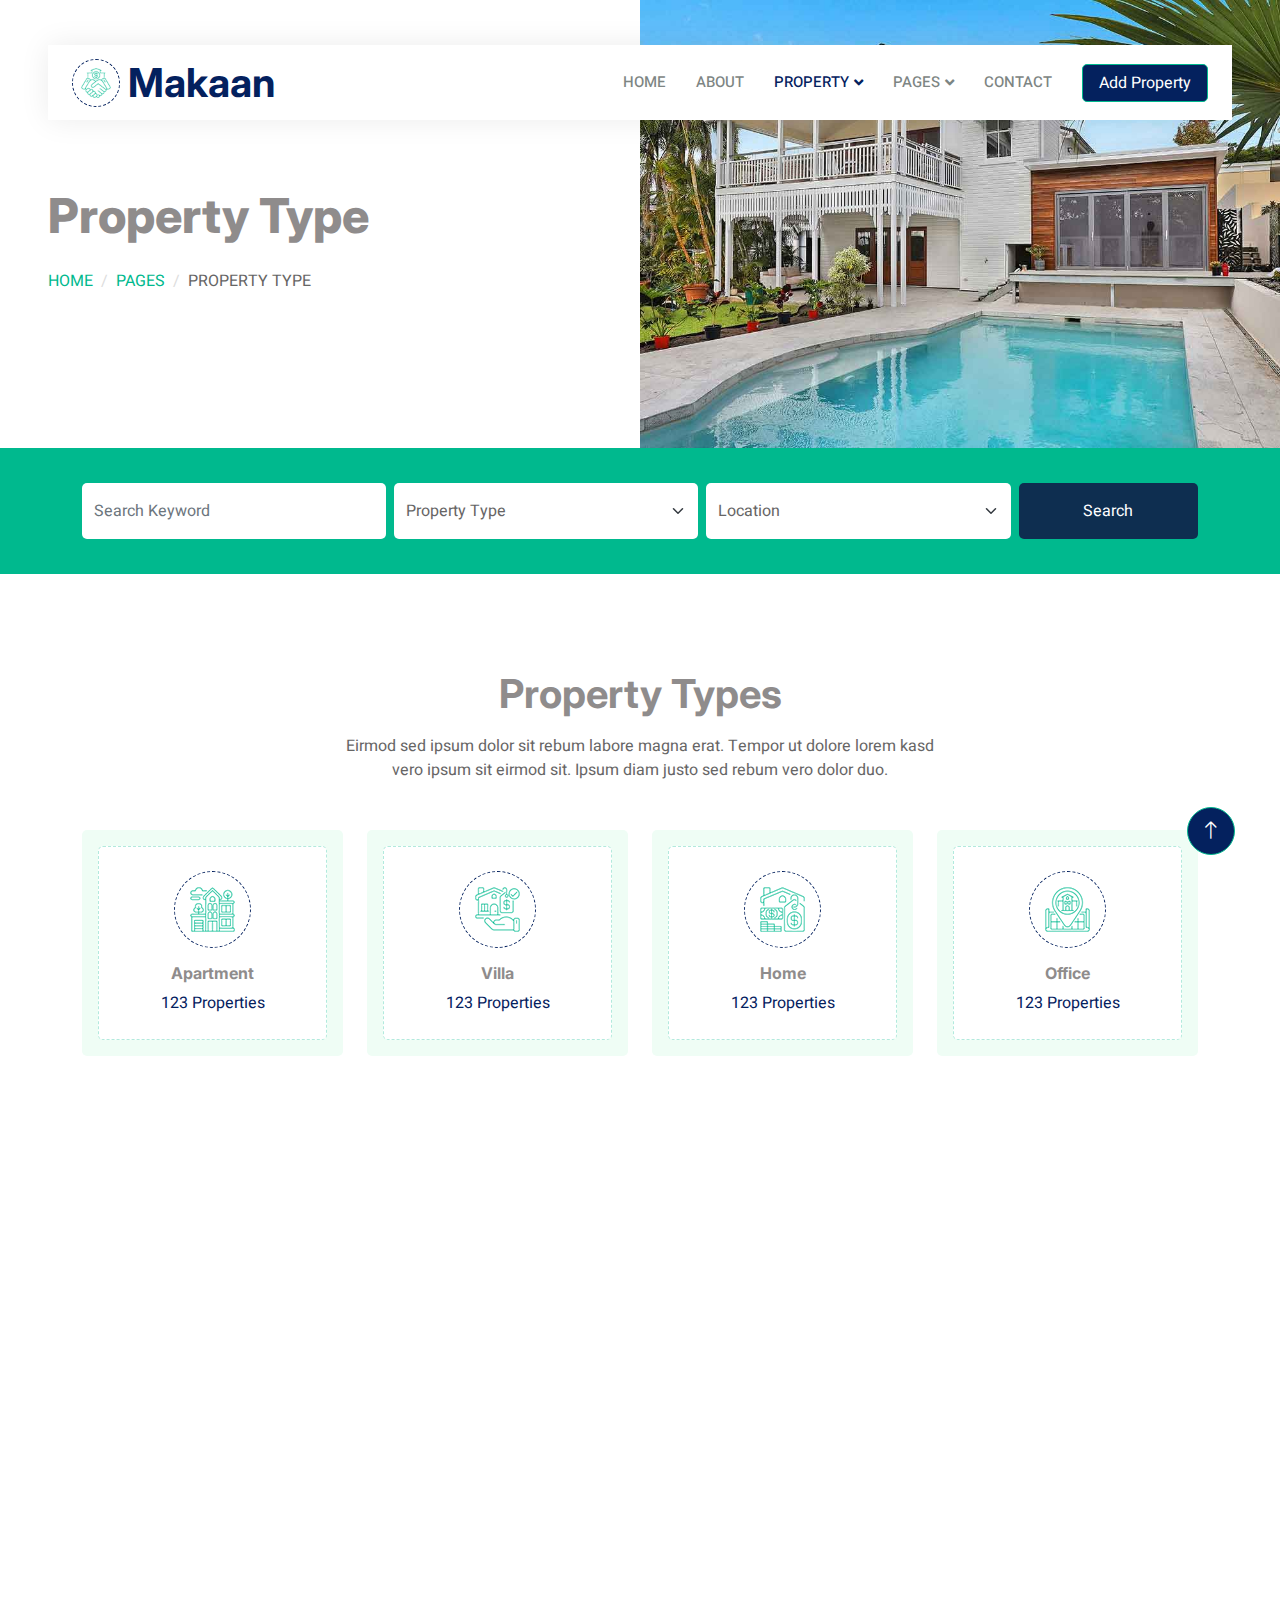
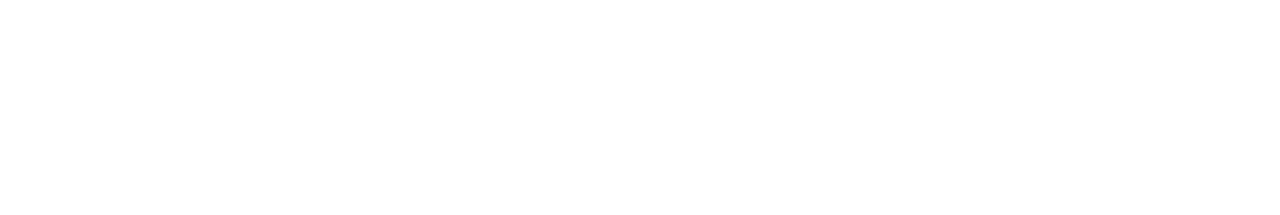
<file: property-type.html>
<!DOCTYPE html>
<html lang="en">

<head>
    <meta charset="utf-8">
    <title>Makaan - Real Estate HTML Template</title>
    <meta content="width=device-width, initial-scale=1.0" name="viewport">
    <meta content="" name="keywords">
    <meta content="" name="description">

    <!-- Favicon -->
    <link href="img/favicon.ico" rel="icon">

    <!-- Google Web Fonts -->
    <link rel="preconnect" href="https://fonts.googleapis.com">
    <link rel="preconnect" href="https://fonts.gstatic.com" crossorigin>
    <link href="https://fonts.googleapis.com/css2?family=Heebo:wght@400;500;600&family=Inter:wght@700;800&display=swap" rel="stylesheet">
    
    <!-- Icon Font Stylesheet -->
    <link href="https://cdnjs.cloudflare.com/ajax/libs/font-awesome/5.10.0/css/all.min.css" rel="stylesheet">
    <link href="https://cdn.jsdelivr.net/npm/bootstrap-icons@1.4.1/font/bootstrap-icons.css" rel="stylesheet">

    <!-- Libraries Stylesheet -->
    <link href="lib/animate/animate.min.css" rel="stylesheet">
    <link href="lib/owlcarousel/assets/owl.carousel.min.css" rel="stylesheet">

    <!-- Customized Bootstrap Stylesheet -->
    <link href="css/bootstrap.min.css" rel="stylesheet">

    <!-- Template Stylesheet -->
    <link href="css/style.css" rel="stylesheet">
</head>

<body>
    <div class="container-xxl bg-white p-0">
        <!-- Spinner Start -->
        <div id="spinner" class="show bg-white position-fixed translate-middle w-100 vh-100 top-50 start-50 d-flex align-items-center justify-content-center">
            <div class="spinner-border text-primary" style="width: 3rem; height: 3rem;" role="status">
                <span class="sr-only">Loading...</span>
            </div>
        </div>
        <!-- Spinner End -->


        <!-- Navbar Start -->
        <div class="container-fluid nav-bar bg-transparent">
            <nav class="navbar navbar-expand-lg bg-white navbar-light py-0 px-4">
                <a href="index.html" class="navbar-brand d-flex align-items-center text-center">
                    <div class="icon p-2 me-2">
                        <img class="img-fluid" src="img/icon-deal.png" alt="Icon" style="width: 30px; height: 30px;">
                    </div>
                    <h1 class="m-0 text-primary">Makaan</h1>
                </a>
                <button type="button" class="navbar-toggler" data-bs-toggle="collapse" data-bs-target="#navbarCollapse">
                    <span class="navbar-toggler-icon"></span>
                </button>
                <div class="collapse navbar-collapse" id="navbarCollapse">
                    <div class="navbar-nav ms-auto">
                        <a href="index.html" class="nav-item nav-link">Home</a>
                        <a href="about.html" class="nav-item nav-link">About</a>
                        <div class="nav-item dropdown">
                            <a href="#" class="nav-link dropdown-toggle active" data-bs-toggle="dropdown">Property</a>
                            <div class="dropdown-menu rounded-0 m-0">
                                <a href="property-list.html" class="dropdown-item">Property List</a>
                                <a href="property-type.html" class="dropdown-item active">Property Type</a>
                                <a href="property-agent.html" class="dropdown-item">Property Agent</a>
                            </div>
                        </div>
                        <div class="nav-item dropdown">
                            <a href="#" class="nav-link dropdown-toggle" data-bs-toggle="dropdown">Pages</a>
                            <div class="dropdown-menu rounded-0 m-0">
                                <a href="testimonial.html" class="dropdown-item">Testimonial</a>
                                <a href="404.html" class="dropdown-item">404 Error</a>
                            </div>
                        </div>
                        <a href="contact.html" class="nav-item nav-link">Contact</a>
                    </div>
                    <a href="" class="btn btn-primary px-3 d-none d-lg-flex">Add Property</a>
                </div>
            </nav>
        </div>
        <!-- Navbar End -->


        <!-- Header Start -->
        <div class="container-fluid header bg-white p-0">
            <div class="row g-0 align-items-center flex-column-reverse flex-md-row">
                <div class="col-md-6 p-5 mt-lg-5">
                    <h1 class="display-5 animated fadeIn mb-4">Property Type</h1> 
                        <nav aria-label="breadcrumb animated fadeIn">
                        <ol class="breadcrumb text-uppercase">
                            <li class="breadcrumb-item"><a href="#">Home</a></li>
                            <li class="breadcrumb-item"><a href="#">Pages</a></li>
                            <li class="breadcrumb-item text-body active" aria-current="page">Property Type</li>
                        </ol>
                    </nav>
                </div>
                <div class="col-md-6 animated fadeIn">
                    <img class="img-fluid" src="img/header.jpg" alt="">
                </div>
            </div>
        </div>
        <!-- Header End -->


        <!-- Search Start -->
        <div class="container-fluid bg-primary mb-5 wow fadeIn" data-wow-delay="0.1s" style="padding: 35px;">
            <div class="container">
                <div class="row g-2">
                    <div class="col-md-10">
                        <div class="row g-2">
                            <div class="col-md-4">
                                <input type="text" class="form-control border-0 py-3" placeholder="Search Keyword">
                            </div>
                            <div class="col-md-4">
                                <select class="form-select border-0 py-3">
                                    <option selected>Property Type</option>
                                    <option value="1">Property Type 1</option>
                                    <option value="2">Property Type 2</option>
                                    <option value="3">Property Type 3</option>
                                </select>
                            </div>
                            <div class="col-md-4">
                                <select class="form-select border-0 py-3">
                                    <option selected>Location</option>
                                    <option value="1">Location 1</option>
                                    <option value="2">Location 2</option>
                                    <option value="3">Location 3</option>
                                </select>
                            </div>
                        </div>
                    </div>
                    <div class="col-md-2">
                        <button class="btn btn-dark border-0 w-100 py-3">Search</button>
                    </div>
                </div>
            </div>
        </div>
        <!-- Search End -->


        <!-- Category Start -->
        <div class="container-xxl py-5">
            <div class="container">
                <div class="text-center mx-auto mb-5 wow fadeInUp" data-wow-delay="0.1s" style="max-width: 600px;">
                    <h1 class="mb-3">Property Types</h1>
                    <p>Eirmod sed ipsum dolor sit rebum labore magna erat. Tempor ut dolore lorem kasd vero ipsum sit eirmod sit. Ipsum diam justo sed rebum vero dolor duo.</p>
                </div>
                <div class="row g-4">
                    <div class="col-lg-3 col-sm-6 wow fadeInUp" data-wow-delay="0.1s">
                        <a class="cat-item d-block bg-light text-center rounded p-3" href="">
                            <div class="rounded p-4">
                                <div class="icon mb-3">
                                    <img class="img-fluid" src="img/icon-apartment.png" alt="Icon">
                                </div>
                                <h6>Apartment</h6>
                                <span>123 Properties</span>
                            </div>
                        </a>
                    </div>
                    <div class="col-lg-3 col-sm-6 wow fadeInUp" data-wow-delay="0.3s">
                        <a class="cat-item d-block bg-light text-center rounded p-3" href="">
                            <div class="rounded p-4">
                                <div class="icon mb-3">
                                    <img class="img-fluid" src="img/icon-villa.png" alt="Icon">
                                </div>
                                <h6>Villa</h6>
                                <span>123 Properties</span>
                            </div>
                        </a>
                    </div>
                    <div class="col-lg-3 col-sm-6 wow fadeInUp" data-wow-delay="0.5s">
                        <a class="cat-item d-block bg-light text-center rounded p-3" href="">
                            <div class="rounded p-4">
                                <div class="icon mb-3">
                                    <img class="img-fluid" src="img/icon-house.png" alt="Icon">
                                </div>
                                <h6>Home</h6>
                                <span>123 Properties</span>
                            </div>
                        </a>
                    </div>
                    <div class="col-lg-3 col-sm-6 wow fadeInUp" data-wow-delay="0.7s">
                        <a class="cat-item d-block bg-light text-center rounded p-3" href="">
                            <div class="rounded p-4">
                                <div class="icon mb-3">
                                    <img class="img-fluid" src="img/icon-housing.png" alt="Icon">
                                </div>
                                <h6>Office</h6>
                                <span>123 Properties</span>
                            </div>
                        </a>
                    </div>
                    <div class="col-lg-3 col-sm-6 wow fadeInUp" data-wow-delay="0.1s">
                        <a class="cat-item d-block bg-light text-center rounded p-3" href="">
                            <div class="rounded p-4">
                                <div class="icon mb-3">
                                    <img class="img-fluid" src="img/icon-building.png" alt="Icon">
                                </div>
                                <h6>Building</h6>
                                <span>123 Properties</span>
                            </div>
                        </a>
                    </div>
                    <div class="col-lg-3 col-sm-6 wow fadeInUp" data-wow-delay="0.3s">
                        <a class="cat-item d-block bg-light text-center rounded p-3" href="">
                            <div class="rounded p-4">
                                <div class="icon mb-3">
                                    <img class="img-fluid" src="img/icon-neighborhood.png" alt="Icon">
                                </div>
                                <h6>Townhouse</h6>
                                <span>123 Properties</span>
                            </div>
                        </a>
                    </div>
                    <div class="col-lg-3 col-sm-6 wow fadeInUp" data-wow-delay="0.5s">
                        <a class="cat-item d-block bg-light text-center rounded p-3" href="">
                            <div class="rounded p-4">
                                <div class="icon mb-3">
                                    <img class="img-fluid" src="img/icon-condominium.png" alt="Icon">
                                </div>
                                <h6>Shop</h6>
                                <span>123 Properties</span>
                            </div>
                        </a>
                    </div>
                    <div class="col-lg-3 col-sm-6 wow fadeInUp" data-wow-delay="0.7s">
                        <a class="cat-item d-block bg-light text-center rounded p-3" href="">
                            <div class="rounded p-4">
                                <div class="icon mb-3">
                                    <img class="img-fluid" src="img/icon-luxury.png" alt="Icon">
                                </div>
                                <h6>Garage</h6>
                                <span>123 Properties</span>
                            </div>
                        </a>
                    </div>
                </div>
            </div>
        </div>
        <!-- Category End -->
        

        <!-- Footer Start -->
        <div class="container-fluid bg-dark text-white-50 footer pt-5 mt-5 wow fadeIn" data-wow-delay="0.1s">
            <div class="container py-5">
                <div class="row g-5">
                    <div class="col-lg-3 col-md-6">
                        <h5 class="text-white mb-4">Get In Touch</h5>
                        <p class="mb-2"><i class="fa fa-map-marker-alt me-3"></i>123 Street, New York, USA</p>
                        <p class="mb-2"><i class="fa fa-phone-alt me-3"></i>+012 345 67890</p>
                        <p class="mb-2"><i class="fa fa-envelope me-3"></i>info@example.com</p>
                        <div class="d-flex pt-2">
                            <a class="btn btn-outline-light btn-social" href=""><i class="fab fa-twitter"></i></a>
                            <a class="btn btn-outline-light btn-social" href=""><i class="fab fa-facebook-f"></i></a>
                            <a class="btn btn-outline-light btn-social" href=""><i class="fab fa-youtube"></i></a>
                            <a class="btn btn-outline-light btn-social" href=""><i class="fab fa-linkedin-in"></i></a>
                        </div>
                    </div>
                    <div class="col-lg-3 col-md-6">
                        <h5 class="text-white mb-4">Quick Links</h5>
                        <a class="btn btn-link text-white-50" href="">About Us</a>
                        <a class="btn btn-link text-white-50" href="">Contact Us</a>
                        <a class="btn btn-link text-white-50" href="">Our Services</a>
                        <a class="btn btn-link text-white-50" href="">Privacy Policy</a>
                        <a class="btn btn-link text-white-50" href="">Terms & Condition</a>
                    </div>
                    <div class="col-lg-3 col-md-6">
                        <h5 class="text-white mb-4">Photo Gallery</h5>
                        <div class="row g-2 pt-2">
                            <div class="col-4">
                                <img class="img-fluid rounded bg-light p-1" src="img/property-1.jpg" alt="">
                            </div>
                            <div class="col-4">
                                <img class="img-fluid rounded bg-light p-1" src="img/property-2.jpg" alt="">
                            </div>
                            <div class="col-4">
                                <img class="img-fluid rounded bg-light p-1" src="img/property-3.jpg" alt="">
                            </div>
                            <div class="col-4">
                                <img class="img-fluid rounded bg-light p-1" src="img/property-4.jpg" alt="">
                            </div>
                            <div class="col-4">
                                <img class="img-fluid rounded bg-light p-1" src="img/property-5.jpg" alt="">
                            </div>
                            <div class="col-4">
                                <img class="img-fluid rounded bg-light p-1" src="img/property-6.jpg" alt="">
                            </div>
                        </div>
                    </div>
                    <div class="col-lg-3 col-md-6">
                        <h5 class="text-white mb-4">Newsletter</h5>
                        <p>Dolor amet sit justo amet elitr clita ipsum elitr est.</p>
                        <div class="position-relative mx-auto" style="max-width: 400px;">
                            <input class="form-control bg-transparent w-100 py-3 ps-4 pe-5" type="text" placeholder="Your email">
                            <button type="button" class="btn btn-primary py-2 position-absolute top-0 end-0 mt-2 me-2">SignUp</button>
                        </div>
                    </div>
                </div>
            </div>
            <div class="container">
                <div class="copyright">
                    <div class="row">
                        <div class="col-md-6 text-center text-md-start mb-3 mb-md-0">
                            &copy; <a class="border-bottom" href="#">Your Site Name</a>, All Right Reserved. 
							
							<!--/*** This template is free as long as you keep the footer author’s credit link/attribution link/backlink. If you'd like to use the template without the footer author’s credit link/attribution link/backlink, you can purchase the Credit Removal License from "https://htmlcodex.com/credit-removal". Thank you for your support. ***/-->
							Designed By <a class="border-bottom" href="https://htmlcodex.com">HTML Codex</a>
                        </div>
                        <div class="col-md-6 text-center text-md-end">
                            <div class="footer-menu">
                                <a href="">Home</a>
                                <a href="">Cookies</a>
                                <a href="">Help</a>
                                <a href="">FQAs</a>
                            </div>
                        </div>
                    </div>
                </div>
            </div>
        </div>
        <!-- Footer End -->


        <!-- Back to Top -->
        <a href="#" class="btn btn-lg btn-primary btn-lg-square back-to-top"><i class="bi bi-arrow-up"></i></a>
    </div>

    <!-- JavaScript Libraries -->
    <script src="https://code.jquery.com/jquery-3.4.1.min.js"></script>
    <script src="https://cdn.jsdelivr.net/npm/bootstrap@5.0.0/dist/js/bootstrap.bundle.min.js"></script>
    <script src="lib/wow/wow.min.js"></script>
    <script src="lib/easing/easing.min.js"></script>
    <script src="lib/waypoints/waypoints.min.js"></script>
    <script src="lib/owlcarousel/owl.carousel.min.js"></script>

    <!-- Template Javascript -->
    <script src="js/main.js"></script>
</body>

</html>
</file>
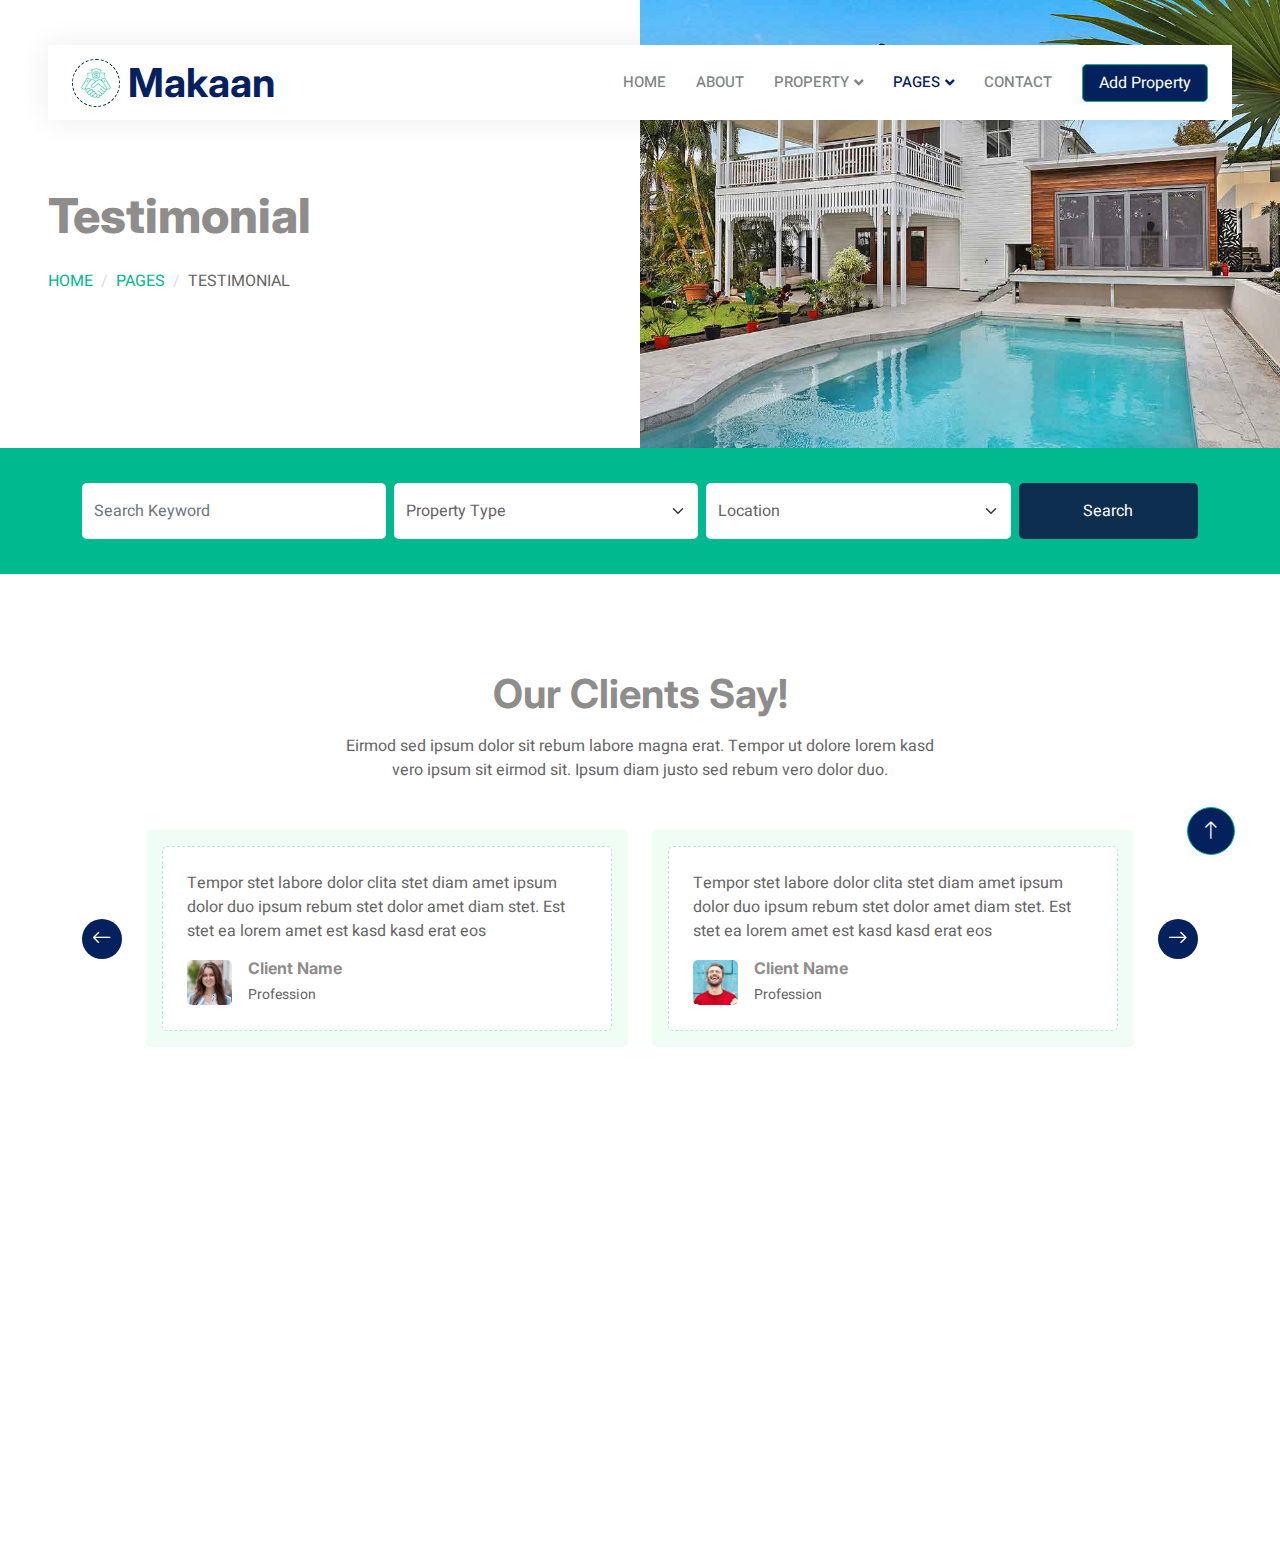
<file: testimonial.html>
<!DOCTYPE html>
<html lang="en">

<head>
    <meta charset="utf-8">
    <title>Makaan - Real Estate HTML Template</title>
    <meta content="width=device-width, initial-scale=1.0" name="viewport">
    <meta content="" name="keywords">
    <meta content="" name="description">

    <!-- Favicon -->
    <link href="img/favicon.ico" rel="icon">

    <!-- Google Web Fonts -->
    <link rel="preconnect" href="https://fonts.googleapis.com">
    <link rel="preconnect" href="https://fonts.gstatic.com" crossorigin>
    <link href="https://fonts.googleapis.com/css2?family=Heebo:wght@400;500;600&family=Inter:wght@700;800&display=swap" rel="stylesheet">
    
    <!-- Icon Font Stylesheet -->
    <link href="https://cdnjs.cloudflare.com/ajax/libs/font-awesome/5.10.0/css/all.min.css" rel="stylesheet">
    <link href="https://cdn.jsdelivr.net/npm/bootstrap-icons@1.4.1/font/bootstrap-icons.css" rel="stylesheet">

    <!-- Libraries Stylesheet -->
    <link href="lib/animate/animate.min.css" rel="stylesheet">
    <link href="lib/owlcarousel/assets/owl.carousel.min.css" rel="stylesheet">

    <!-- Customized Bootstrap Stylesheet -->
    <link href="css/bootstrap.min.css" rel="stylesheet">

    <!-- Template Stylesheet -->
    <link href="css/style.css" rel="stylesheet">
</head>

<body>
    <div class="container-xxl bg-white p-0">
        <!-- Spinner Start -->
        <div id="spinner" class="show bg-white position-fixed translate-middle w-100 vh-100 top-50 start-50 d-flex align-items-center justify-content-center">
            <div class="spinner-border text-primary" style="width: 3rem; height: 3rem;" role="status">
                <span class="sr-only">Loading...</span>
            </div>
        </div>
        <!-- Spinner End -->


        <!-- Navbar Start -->
        <div class="container-fluid nav-bar bg-transparent">
            <nav class="navbar navbar-expand-lg bg-white navbar-light py-0 px-4">
                <a href="index.html" class="navbar-brand d-flex align-items-center text-center">
                    <div class="icon p-2 me-2">
                        <img class="img-fluid" src="img/icon-deal.png" alt="Icon" style="width: 30px; height: 30px;">
                    </div>
                    <h1 class="m-0 text-primary">Makaan</h1>
                </a>
                <button type="button" class="navbar-toggler" data-bs-toggle="collapse" data-bs-target="#navbarCollapse">
                    <span class="navbar-toggler-icon"></span>
                </button>
                <div class="collapse navbar-collapse" id="navbarCollapse">
                    <div class="navbar-nav ms-auto">
                        <a href="index.html" class="nav-item nav-link">Home</a>
                        <a href="about.html" class="nav-item nav-link">About</a>
                        <div class="nav-item dropdown">
                            <a href="#" class="nav-link dropdown-toggle" data-bs-toggle="dropdown">Property</a>
                            <div class="dropdown-menu rounded-0 m-0">
                                <a href="property-list.html" class="dropdown-item">Property List</a>
                                <a href="property-type.html" class="dropdown-item">Property Type</a>
                                <a href="property-agent.html" class="dropdown-item">Property Agent</a>
                            </div>
                        </div>
                        <div class="nav-item dropdown">
                            <a href="#" class="nav-link dropdown-toggle active" data-bs-toggle="dropdown">Pages</a>
                            <div class="dropdown-menu rounded-0 m-0">
                                <a href="testimonial.html" class="dropdown-item active">Testimonial</a>
                                <a href="404.html" class="dropdown-item">404 Error</a>
                            </div>
                        </div>
                        <a href="contact.html" class="nav-item nav-link">Contact</a>
                    </div>
                    <a href="" class="btn btn-primary px-3 d-none d-lg-flex">Add Property</a>
                </div>
            </nav>
        </div>
        <!-- Navbar End -->


        <!-- Header Start -->
        <div class="container-fluid header bg-white p-0">
            <div class="row g-0 align-items-center flex-column-reverse flex-md-row">
                <div class="col-md-6 p-5 mt-lg-5">
                    <h1 class="display-5 animated fadeIn mb-4">Testimonial</h1> 
                        <nav aria-label="breadcrumb animated fadeIn">
                        <ol class="breadcrumb text-uppercase">
                            <li class="breadcrumb-item"><a href="#">Home</a></li>
                            <li class="breadcrumb-item"><a href="#">Pages</a></li>
                            <li class="breadcrumb-item text-body active" aria-current="page">Testimonial</li>
                        </ol>
                    </nav>
                </div>
                <div class="col-md-6 animated fadeIn">
                    <img class="img-fluid" src="img/header.jpg" alt="">
                </div>
            </div>
        </div>
        <!-- Header End -->


        <!-- Search Start -->
        <div class="container-fluid bg-primary mb-5 wow fadeIn" data-wow-delay="0.1s" style="padding: 35px;">
            <div class="container">
                <div class="row g-2">
                    <div class="col-md-10">
                        <div class="row g-2">
                            <div class="col-md-4">
                                <input type="text" class="form-control border-0 py-3" placeholder="Search Keyword">
                            </div>
                            <div class="col-md-4">
                                <select class="form-select border-0 py-3">
                                    <option selected>Property Type</option>
                                    <option value="1">Property Type 1</option>
                                    <option value="2">Property Type 2</option>
                                    <option value="3">Property Type 3</option>
                                </select>
                            </div>
                            <div class="col-md-4">
                                <select class="form-select border-0 py-3">
                                    <option selected>Location</option>
                                    <option value="1">Location 1</option>
                                    <option value="2">Location 2</option>
                                    <option value="3">Location 3</option>
                                </select>
                            </div>
                        </div>
                    </div>
                    <div class="col-md-2">
                        <button class="btn btn-dark border-0 w-100 py-3">Search</button>
                    </div>
                </div>
            </div>
        </div>
        <!-- Search End -->


        <!-- Testimonial Start -->
        <div class="container-xxl py-5">
            <div class="container">
                <div class="text-center mx-auto mb-5 wow fadeInUp" data-wow-delay="0.1s" style="max-width: 600px;">
                    <h1 class="mb-3">Our Clients Say!</h1>
                    <p>Eirmod sed ipsum dolor sit rebum labore magna erat. Tempor ut dolore lorem kasd vero ipsum sit eirmod sit. Ipsum diam justo sed rebum vero dolor duo.</p>
                </div>
                <div class="owl-carousel testimonial-carousel wow fadeInUp" data-wow-delay="0.1s">
                    <div class="testimonial-item bg-light rounded p-3">
                        <div class="bg-white border rounded p-4">
                            <p>Tempor stet labore dolor clita stet diam amet ipsum dolor duo ipsum rebum stet dolor amet diam stet. Est stet ea lorem amet est kasd kasd erat eos</p>
                            <div class="d-flex align-items-center">
                                <img class="img-fluid flex-shrink-0 rounded" src="img/testimonial-1.jpg" style="width: 45px; height: 45px;">
                                <div class="ps-3">
                                    <h6 class="fw-bold mb-1">Client Name</h6>
                                    <small>Profession</small>
                                </div>
                            </div>
                        </div>
                    </div>
                    <div class="testimonial-item bg-light rounded p-3">
                        <div class="bg-white border rounded p-4">
                            <p>Tempor stet labore dolor clita stet diam amet ipsum dolor duo ipsum rebum stet dolor amet diam stet. Est stet ea lorem amet est kasd kasd erat eos</p>
                            <div class="d-flex align-items-center">
                                <img class="img-fluid flex-shrink-0 rounded" src="img/testimonial-2.jpg" style="width: 45px; height: 45px;">
                                <div class="ps-3">
                                    <h6 class="fw-bold mb-1">Client Name</h6>
                                    <small>Profession</small>
                                </div>
                            </div>
                        </div>
                    </div>
                    <div class="testimonial-item bg-light rounded p-3">
                        <div class="bg-white border rounded p-4">
                            <p>Tempor stet labore dolor clita stet diam amet ipsum dolor duo ipsum rebum stet dolor amet diam stet. Est stet ea lorem amet est kasd kasd erat eos</p>
                            <div class="d-flex align-items-center">
                                <img class="img-fluid flex-shrink-0 rounded" src="img/testimonial-3.jpg" style="width: 45px; height: 45px;">
                                <div class="ps-3">
                                    <h6 class="fw-bold mb-1">Client Name</h6>
                                    <small>Profession</small>
                                </div>
                            </div>
                        </div>
                    </div>
                </div>
            </div>
        </div>
        <!-- Testimonial End -->
        

        <!-- Footer Start -->
        <div class="container-fluid bg-dark text-white-50 footer pt-5 mt-5 wow fadeIn" data-wow-delay="0.1s">
            <div class="container py-5">
                <div class="row g-5">
                    <div class="col-lg-3 col-md-6">
                        <h5 class="text-white mb-4">Get In Touch</h5>
                        <p class="mb-2"><i class="fa fa-map-marker-alt me-3"></i>123 Street, New York, USA</p>
                        <p class="mb-2"><i class="fa fa-phone-alt me-3"></i>+012 345 67890</p>
                        <p class="mb-2"><i class="fa fa-envelope me-3"></i>info@example.com</p>
                        <div class="d-flex pt-2">
                            <a class="btn btn-outline-light btn-social" href=""><i class="fab fa-twitter"></i></a>
                            <a class="btn btn-outline-light btn-social" href=""><i class="fab fa-facebook-f"></i></a>
                            <a class="btn btn-outline-light btn-social" href=""><i class="fab fa-youtube"></i></a>
                            <a class="btn btn-outline-light btn-social" href=""><i class="fab fa-linkedin-in"></i></a>
                        </div>
                    </div>
                    <div class="col-lg-3 col-md-6">
                        <h5 class="text-white mb-4">Quick Links</h5>
                        <a class="btn btn-link text-white-50" href="">About Us</a>
                        <a class="btn btn-link text-white-50" href="">Contact Us</a>
                        <a class="btn btn-link text-white-50" href="">Our Services</a>
                        <a class="btn btn-link text-white-50" href="">Privacy Policy</a>
                        <a class="btn btn-link text-white-50" href="">Terms & Condition</a>
                    </div>
                    <div class="col-lg-3 col-md-6">
                        <h5 class="text-white mb-4">Photo Gallery</h5>
                        <div class="row g-2 pt-2">
                            <div class="col-4">
                                <img class="img-fluid rounded bg-light p-1" src="img/property-1.jpg" alt="">
                            </div>
                            <div class="col-4">
                                <img class="img-fluid rounded bg-light p-1" src="img/property-2.jpg" alt="">
                            </div>
                            <div class="col-4">
                                <img class="img-fluid rounded bg-light p-1" src="img/property-3.jpg" alt="">
                            </div>
                            <div class="col-4">
                                <img class="img-fluid rounded bg-light p-1" src="img/property-4.jpg" alt="">
                            </div>
                            <div class="col-4">
                                <img class="img-fluid rounded bg-light p-1" src="img/property-5.jpg" alt="">
                            </div>
                            <div class="col-4">
                                <img class="img-fluid rounded bg-light p-1" src="img/property-6.jpg" alt="">
                            </div>
                        </div>
                    </div>
                    <div class="col-lg-3 col-md-6">
                        <h5 class="text-white mb-4">Newsletter</h5>
                        <p>Dolor amet sit justo amet elitr clita ipsum elitr est.</p>
                        <div class="position-relative mx-auto" style="max-width: 400px;">
                            <input class="form-control bg-transparent w-100 py-3 ps-4 pe-5" type="text" placeholder="Your email">
                            <button type="button" class="btn btn-primary py-2 position-absolute top-0 end-0 mt-2 me-2">SignUp</button>
                        </div>
                    </div>
                </div>
            </div>
            <div class="container">
                <div class="copyright">
                    <div class="row">
                        <div class="col-md-6 text-center text-md-start mb-3 mb-md-0">
                            &copy; <a class="border-bottom" href="#">Your Site Name</a>, All Right Reserved. 
							
							<!--/*** This template is free as long as you keep the footer author’s credit link/attribution link/backlink. If you'd like to use the template without the footer author’s credit link/attribution link/backlink, you can purchase the Credit Removal License from "https://htmlcodex.com/credit-removal". Thank you for your support. ***/-->
							Designed By <a class="border-bottom" href="https://htmlcodex.com">HTML Codex</a>
                        </div>
                        <div class="col-md-6 text-center text-md-end">
                            <div class="footer-menu">
                                <a href="">Home</a>
                                <a href="">Cookies</a>
                                <a href="">Help</a>
                                <a href="">FQAs</a>
                            </div>
                        </div>
                    </div>
                </div>
            </div>
        </div>
        <!-- Footer End -->


        <!-- Back to Top -->
        <a href="#" class="btn btn-lg btn-primary btn-lg-square back-to-top"><i class="bi bi-arrow-up"></i></a>
    </div>

    <!-- JavaScript Libraries -->
    <script src="https://code.jquery.com/jquery-3.4.1.min.js"></script>
    <script src="https://cdn.jsdelivr.net/npm/bootstrap@5.0.0/dist/js/bootstrap.bundle.min.js"></script>
    <script src="lib/wow/wow.min.js"></script>
    <script src="lib/easing/easing.min.js"></script>
    <script src="lib/waypoints/waypoints.min.js"></script>
    <script src="lib/owlcarousel/owl.carousel.min.js"></script>

    <!-- Template Javascript -->
    <script src="js/main.js"></script>
</body>

</html>
</file>
<file: css/footer.css>
ul {
    margin: 0px;
    padding: 0px;
}
.footer-section {
  background: #cfcfcf;
  position: relative;
}
.footer-cta {
  border-bottom: 1px solid #373636;
}
.single-cta i {
  color: rgb(4, 4, 119);
  font-size: 30px;
  float: left;
  margin-top: 8px;
}
.cta-text {
  padding-left: 15px;
  display: inline-block;
}
.cta-text h4 {
  color: #000;
  font-size: 20px;
  font-weight: 600;
  margin-bottom: 2px;
}
.cta-text span {
  color: #757575;
  font-size: 15px;
}
.footer-content {
  position: relative;
  z-index: 2;
}
.footer-pattern img {
  position: absolute;
  top: 0;
  left: 0;
  height: 330px;
  background-size: cover;
  background-position: 100% 100%;
}
.footer-logo {
  margin-bottom: 30px;
}
.footer-logo img {
    max-width: 200px;
}
.footer-text p {
  margin-bottom: 14px;
  font-size: 14px;
      color: #7e7e7e;
  line-height: 28px;
}
.footer-social-icon span {
  color: #fff;
  display: block;
  font-size: 20px;
  font-weight: 700;
  font-family: 'Poppins', sans-serif;
  margin-bottom: 20px;
}
.footer-social-icon a {
  color: #fff;
  font-size: 16px;
  margin-right: 15px;
}
.footer-social-icon i {
  height: 40px;
  width: 40px;
  text-align: center;
  line-height: 38px;
  border-radius: 50%;
}
.facebook-bg{
  background: #3B5998;
}
.twitter-bg{
  background: #55ACEE;
}
.google-bg{
  background: #DD4B39;
}
.copyright-area{
  /* background: #202020; */
  padding: 25px 0;
}
.copyright-text p {
  margin: 0;
  font-size: 14px;
  color: #000;
}
.copyright-text p a{
  color: rgb(4, 4, 119);
}
.footer-menu li {
  display: inline-block;
  margin-left: 20px;
}
.footer-menu li:hover a{
  color: rgb(4, 4, 119);
}

.footer-menu li a {
  font-size: 14px;
  color: #878787;
}
</file>
<file: css/style.css>
/********** Template CSS **********/
:root {
    --primary: rgb(4, 33, 94) ;
    --secondary: #FF6922;
    --light: #EFFDF5;
    --dark: #7d8583;
}
.projectImg{
    height: 300px;
    width: auto;
    object-fit: cover;
}
.back-to-top {
    position: fixed;
    display: none;
    right: 45px;
    bottom: 45px;
    z-index: 99;
}

h1, .h1, h2, .h2, h3, .h3, h4, .h4, h5, .h5, h6, .h6 {

    color: rgb(143, 140, 140) !important;
}
/*** Spinner ***/
#spinner {
    opacity: 0;
    visibility: hidden;
    transition: opacity .5s ease-out, visibility 0s linear .5s;
    z-index: 99999;
}

#spinner.show {
    transition: opacity .5s ease-out, visibility 0s linear 0s;
    visibility: visible;
    opacity: 1;
}
.justifyText{
    text-align: justify;
}

.imgFilter{
    filter:invert(50%) !important;
}
span{
    color: var(--primary);
}
/*** Button ***/
.btn {
    transition: .5s;
}

.btn.btn-primary,
.btn.btn-secondary {
    color: #FFFFFF;
}

.btn-square {
    width: 38px;
    height: 38px;
}

.btn-sm-square {
    width: 32px;
    height: 32px;
}

.btn-lg-square {
    width: 48px;
    height: 48px;
}

.btn-square,
.btn-sm-square,
.btn-lg-square {
    padding: 0;
    display: flex;
    align-items: center;
    justify-content: center;
    font-weight: normal;
    border-radius: 50px;
}
.btn-primary
{
    background: var(--primary) !important;
}
/*** Navbar ***/
.nav-bar {
    position: relative;
    margin-top: 45px;
    padding: 0 3rem;
    transition: .5s;
    z-index: 9999;
}

.nav-bar.sticky-top {
    position: sticky;
    padding: 0;
    z-index: 9999;
}

.navbar {
    box-shadow: 0 0 30px rgba(0, 0, 0, .08);
}

.navbar .dropdown-toggle::after {
    border: none;
    content: "\f107";
    font-family: "Font Awesome 5 Free";
    font-weight: 900;
    vertical-align: middle;
    margin-left: 5px;
    transition: .5s;
}

.navbar .dropdown-toggle[aria-expanded=true]::after {
    transform: rotate(-180deg);
}

.navbar-light .navbar-nav .nav-link {
    margin-right: 30px;
    padding: 25px 0;
    color: #FFFFFF;
    font-size: 15px;
    text-transform: uppercase;
    outline: none;
}

.navbar-light .navbar-nav .nav-link:hover,
.navbar-light .navbar-nav .nav-link.active {
    color: var(--primary);
}

@media (max-width: 991.98px) {
    .nav-bar {
        margin: 0;
        padding: 0;
    }

    .navbar-light .navbar-nav .nav-link  {
        margin-right: 0;
        padding: 10px 0;
    }

    .navbar-light .navbar-nav {
        border-top: 1px solid #EEEEEE;
    }
}

.navbar-light .navbar-brand {
    height: 75px;
}

.navbar-light .navbar-nav .nav-link {
    color: var(--dark);
    font-weight: 500;
}

@media (min-width: 992px) {
    .navbar .nav-item .dropdown-menu {
        display: block;
        top: 100%;
        margin-top: 0;
        transform: rotateX(-75deg);
        transform-origin: 0% 0%;
        opacity: 0;
        visibility: hidden;
        transition: .5s;
        
    }

    .navbar .nav-item:hover .dropdown-menu {
        transform: rotateX(0deg);
        visibility: visible;
        transition: .5s;
        opacity: 1;
    }
}


/*** Header ***/
@media (min-width: 992px) {
    .header {
        margin-top: -120px;
    }
}

.header-carousel .owl-nav {
    position: absolute;
    top: 50%;
    left: -25px;
    transform: translateY(-50%);
    display: flex;
    flex-direction: column;
}

.header-carousel .owl-nav .owl-prev,
.header-carousel .owl-nav .owl-next {
    margin: 7px 0;
    width: 50px;
    height: 50px;
    display: flex;
    align-items: center;
    justify-content: center;
    color: #FFFFFF;
    background: var(--primary);
    border-radius: 40px;
    font-size: 20px;
    transition: .5s;
}

.header-carousel .owl-nav .owl-prev:hover,
.header-carousel .owl-nav .owl-next:hover {
    background: var(--dark);
}

@media (max-width: 768px) {
    .header-carousel .owl-nav {
        left: 25px;
    }
        .mobileText{
        font-size: 18px;
    }
}

.breadcrumb-item + .breadcrumb-item::before {
    color: #DDDDDD;
}


/*** Icon ***/
.icon {
    padding: 15px;
    display: inline-flex;
    align-items: center;
    justify-content: center;
    background: #FFFFFF !important;
    border-radius: 50px;
    border: 1px dashed var(--primary) !important;
}


/*** About ***/
.about-img img {
    position: relative;
    z-index: 2;
}

.about-img::before {
    position: absolute;
    content: "";
    top: 0;
    left: -50%;
    width: 100%;
    height: 100%;
    background: var(--primary);
    transform: skew(20deg);
    z-index: 1;
}


/*** Category ***/
.cat-item div {
    background: #FFFFFF;
    border: 1px dashed rgba(0, 185, 142, .3);
    transition: .5s;
}

.cat-item:hover div {
    background: var(--primary);
    border-color: transparent;
}

.cat-item div * {
    transition: .5s;
}

.cat-item:hover div * {
    color: #FFFFFF !important;
}


/*** Property List ***/
.nav-pills .nav-item .btn {
    color: var(--dark);
}

.nav-pills .nav-item .btn:hover,
.nav-pills .nav-item .btn.active {
    color: #FFFFFF;
}

.property-item {
    box-shadow: 0 0 30px rgba(0, 0, 0, .08);
}

.property-item img {
    transition: .5s;
}

.property-item:hover img {
    transform: scale(1.1);
}

.property-item .border-top {
    border-top: 1px dashed rgba(0, 185, 142, .3) !important;
}

.property-item .border-end {
    border-right: 1px dashed rgba(0, 185, 142, .3) !important;
}


/*** Team ***/
.team-item {
    box-shadow: 0 0 30px rgba(0, 0, 0, .08);
    transition: .5s;
}

.team-item .btn {
    color: var(--primary);
    background: #FFFFFF;
    box-shadow: 0 0 30px rgba(0, 0, 0, .15);
}

.team-item .btn:hover {
    color: #FFFFFF;
    background: var(--primary);
}

.team-item:hover {
    border-color: var(--secondary) !important;
}

.team-item:hover .bg-primary {
    background: var(--secondary) !important;
}

.team-item:hover .bg-primary i {
    color: var(--secondary) !important;
}


/*** Testimonial ***/
.testimonial-carousel {
    padding-left: 1.5rem;
    padding-right: 1.5rem;
}

@media (min-width: 576px) {
    .testimonial-carousel {
        padding-left: 4rem;
        padding-right: 4rem;
    }
}

.testimonial-carousel .testimonial-item .border {
    border: 1px dashed rgba(0, 185, 142, .3) !important;
}

.testimonial-carousel .owl-nav {
    position: absolute;
    width: 100%;
    height: 40px;
    top: calc(50% - 20px);
    left: 0;
    display: flex;
    justify-content: space-between;
    z-index: 1;
}

.testimonial-carousel .owl-nav .owl-prev,
.testimonial-carousel .owl-nav .owl-next {
    position: relative;
    width: 40px;
    height: 40px;
    display: flex;
    align-items: center;
    justify-content: center;
    color: #FFFFFF;
    background: var(--primary);
    border-radius: 40px;
    font-size: 20px;
    transition: .5s;
}

.testimonial-carousel .owl-nav .owl-prev:hover,
.testimonial-carousel .owl-nav .owl-next:hover {
    background: var(--dark);
}


/*** Footer ***/
.footer .btn.btn-social {
    margin-right: 5px;
    width: 35px;
    height: 35px;
    display: flex;
    align-items: center;
    justify-content: center;
    color: var(--light);
    border: 1px solid rgba(255,255,255,0.5);
    border-radius: 35px;
    transition: .3s;
}

.footer .btn.btn-social:hover {
    color: var(--primary);
    border-color: var(--light);
}

.footer .btn.btn-link {
    display: block;
    margin-bottom: 5px;
    padding: 0;
    text-align: left;
    font-size: 15px;
    font-weight: normal;
    text-transform: capitalize;
    transition: .3s;
}

.footer .btn.btn-link::before {
    position: relative;
    content: "\f105";
    font-family: "Font Awesome 5 Free";
    font-weight: 900;
    margin-right: 10px;
}

.footer .btn.btn-link:hover {
    letter-spacing: 1px;
    box-shadow: none;
}

.footer .form-control {
    border-color: rgba(255,255,255,0.5);
}
.text-primary{
color: rgb(4, 33, 94) !important;
}
.footer .copyright {
    padding: 25px 0;
    font-size: 15px;
    border-top: 1px solid rgba(256, 256, 256, .1);
}

.footer .copyright a {
    color: var(--light);
}

.footer .footer-menu a {
    margin-right: 15px;
    padding-right: 15px;
    border-right: 1px solid rgba(255, 255, 255, .1);
}

.footer .footer-menu a:last-child {
    margin-right: 0;
    padding-right: 0;
    border-right: none;
}
</file>
